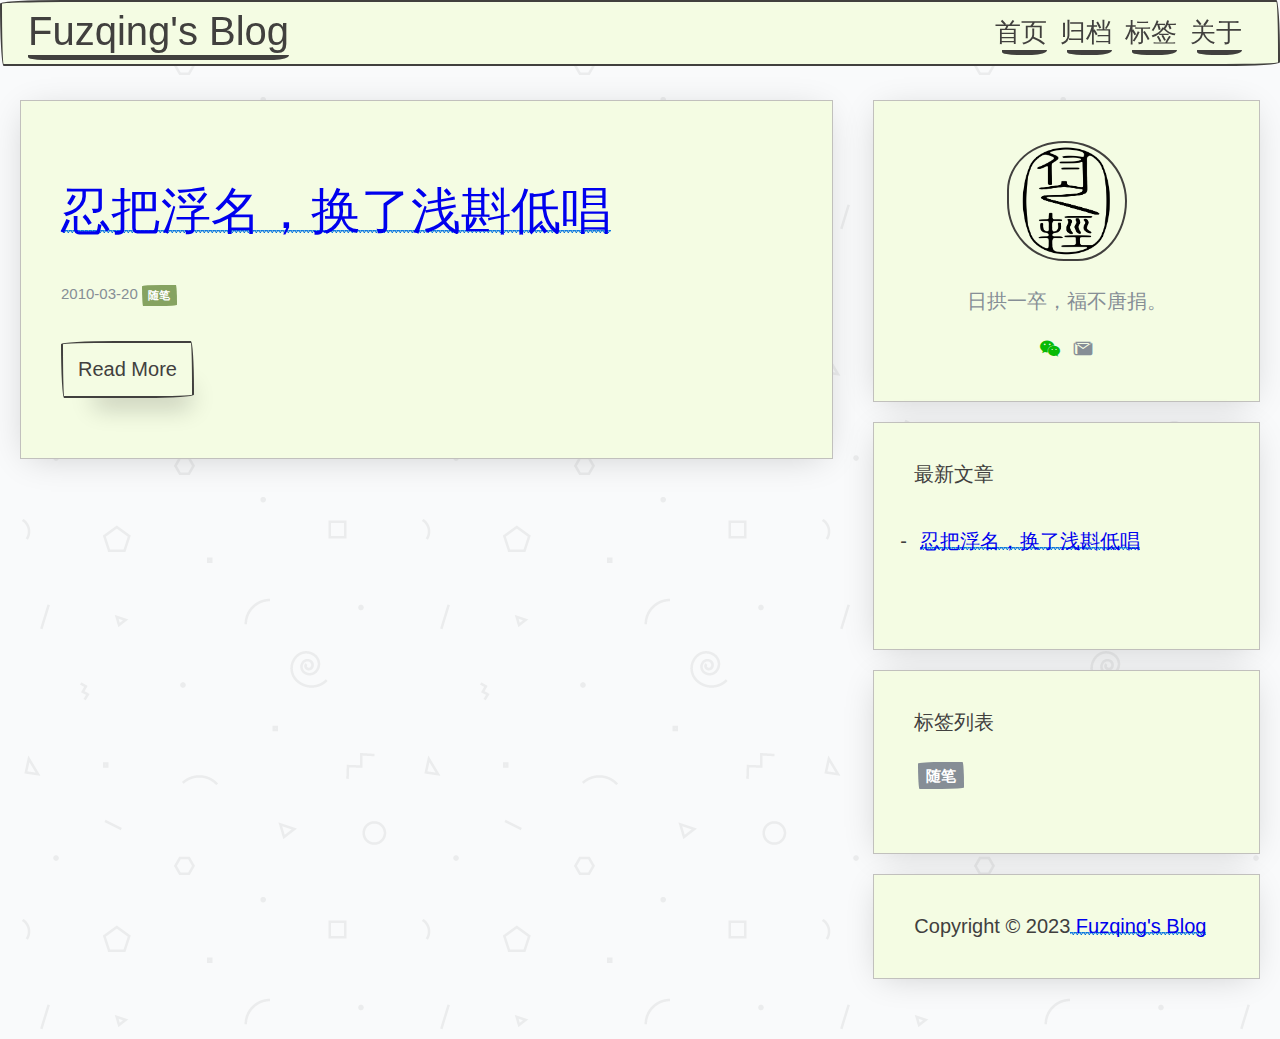
<file: index.html>
<!DOCTYPE html> <meta charset=utf-8  > <title>Fuzqing&#39;s Blog</title> <meta name=description  content="日拱一卒，福不唐捐。"> <meta name=viewport  content="width=device-width, initial-scale=1, maximum-scale=1, user-scalable=no"> <link rel="shortcut icon" href="/favicon.ico?v=1707234470629"> <link rel=stylesheet  href="/media/css/iconfont.css"> <link rel=stylesheet  href="/media/css/paper.min.css" /> <link rel=stylesheet  href="https://cdn.staticfile.net/KaTeX/0.16.9/katex.min.css"> <link rel=stylesheet  href="/styles/main.css"> <link rel=stylesheet  href="https://cdn.staticfile.net/highlight.js/11.9.0/styles/default.min.css" /> <script src="https://cdn.staticfile.net/highlight.js/11.9.0/highlight.min.js"></script> <link rel=stylesheet  href="https://cdn.staticfile.net/aos/2.3.4/aos.css" /> <nav class="navbar border fixed split-nav"> <div class=nav-brand > <h3><a href="https://fuzqing.github.io/">Fuzqing&#39;s Blog</a></h3> </div> <div class=collapsible > <input id=collapsible1  type=checkbox  name=collapsible1 > <button> <label for=collapsible1 > <div class=bar1 ></div> <div class=bar2 ></div> <div class=bar3 ></div> </label> </button> <div class=collapsible-body > <ul class=inline > <li> <a href="/" class=menu > 首页 </a> <li> <a href="/archives" class=menu > 归档 </a> <li> <a href="/tags" class=menu > 标签 </a> <li> <a href="/about" class=menu > 关于 </a> </ul> </div> </div> </nav> <div id=top  class="row site"> <div class="sm-12 md-8 col"> <div class=paper > <article class=article > <h2 class=article-title > <a href="https://fuzqing.github.io/post/VyHPWQret/">忍把浮名，换了浅斟低唱</a> </h2> <p class=article-meta > 2010-03-20 <a href="https://fuzqing.github.io/tag/essay/" class="badge success"> 随笔 </a> </p> <p class=text-lead > </p> <div class=row > <a href="https://fuzqing.github.io/post/VyHPWQret/" class=readmore-link > <button> Read More </button> </a> </div> </article> </div> <div class="row flex-edges"> </div> </div> <div class="sm-12 md-4 col sidebar"> <div class="paper info-container"> <img src="/images/avatar.png?v=1707234470629" class="no-responsive avatar"> <div class=text-muted >日拱一卒，福不唐捐。</div> <div class=social-container > <a class=weixin  href="javascript:"> <img class=qrcode  src="/media/images/custom-wechat.png?v=1707234470629"> <span class="icon iconfont icon-wechat"></span> </a> <a class=mail  href="mailto:fuzqing@aliyun.com" target=_blank  title="邮件联系我"> <span class="icon iconfont icon-mail"></span> </a> </div> </div> <div class=paper > <div class=sidebar-title > 最新文章 </div> <div class=row > <ul> <li> <a href="https://fuzqing.github.io/post/VyHPWQret/">忍把浮名，换了浅斟低唱</a> </ul> </div> </div> <div class=paper > <div class=sidebar-title > 标签列表 </div> <div class=row > <a href="https://fuzqing.github.io/tag/essay/" class="badge "> 随笔 </a> </div> </div> <div class=paper > Copyright © 2023<a href="https://fuzqing.github.io" rel=home >&nbsp;Fuzqing's Blog</a> </div> </div> </div> <script src="https://cdn.staticfile.net/aos/2.3.4/aos.js"></script> <script type="application/javascript"> AOS.init(); hljs.initHighlightingOnLoad(); </script>
</file>
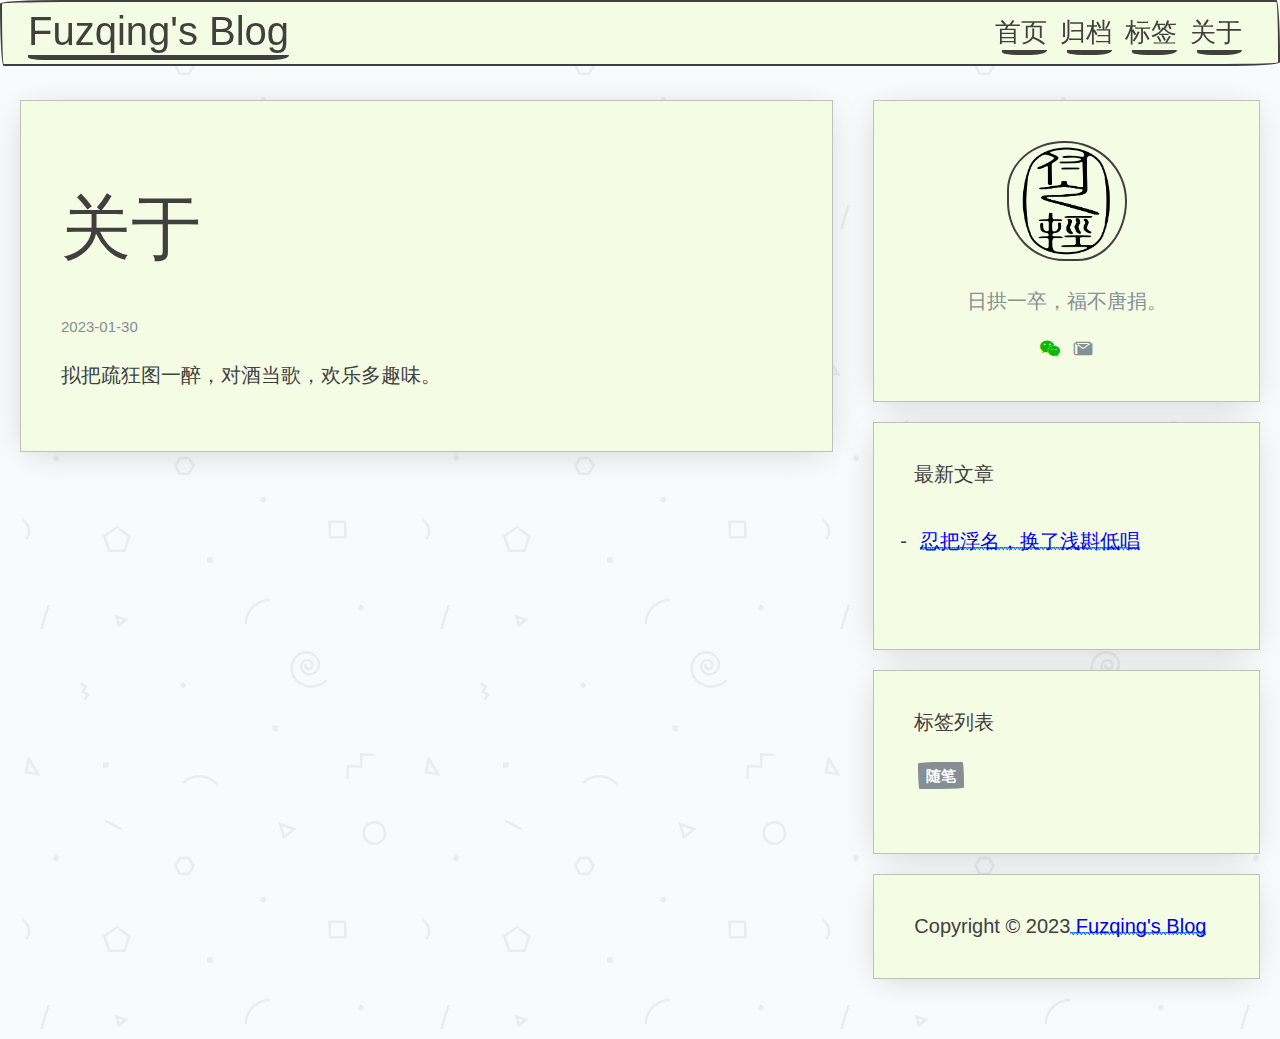
<file: about/index.html>
<!DOCTYPE html> <meta charset=utf-8  > <title>关于 | Fuzqing&#39;s Blog</title> <meta name=description  content="日拱一卒，福不唐捐。"> <meta name=viewport  content="width=device-width, initial-scale=1, maximum-scale=1, user-scalable=no"> <link rel="shortcut icon" href="/favicon.ico?v=1707234470629"> <link rel=stylesheet  href="/media/css/iconfont.css"> <link rel=stylesheet  href="/media/css/paper.min.css" /> <link rel=stylesheet  href="https://cdn.staticfile.net/KaTeX/0.16.9/katex.min.css"> <link rel=stylesheet  href="/styles/main.css"> <link rel=stylesheet  href="https://cdn.staticfile.net/gitalk/1.8.0/gitalk.min.css" /> <link rel=stylesheet  href="https://cdn.staticfile.net/highlight.js/11.9.0/styles/default.min.css" /> <script src="https://cdn.staticfile.net/highlight.js/11.9.0/highlight.min.js"></script> <link rel=stylesheet  href="https://cdn.staticfile.net/aos/2.3.4/aos.css" /> <nav class="navbar border fixed split-nav"> <div class=nav-brand > <h3><a href="https://fuzqing.github.io/">Fuzqing&#39;s Blog</a></h3> </div> <div class=collapsible > <input id=collapsible1  type=checkbox  name=collapsible1 > <button> <label for=collapsible1 > <div class=bar1 ></div> <div class=bar2 ></div> <div class=bar3 ></div> </label> </button> <div class=collapsible-body > <ul class=inline > <li> <a href="/" class=menu > 首页 </a> <li> <a href="/archives" class=menu > 归档 </a> <li> <a href="/tags" class=menu > 标签 </a> <li> <a href="/about" class=menu > 关于 </a> </ul> </div> </div> </nav> <div id=top  class="row site"> <div class="sm-12 md-8 col"> <div class=paper > <article class=article > <h1>关于</h1> <p class=article-meta > 2023-01-30 </p> <div class=post-content  v-pre> <p>拟把疏狂图一醉，对酒当歌，欢乐多趣味。</p> </div> </article> </div> </div> <div class="sm-12 md-4 col sidebar"> <div class="paper info-container"> <img src="/images/avatar.png?v=1707234470629" class="no-responsive avatar"> <div class=text-muted >日拱一卒，福不唐捐。</div> <div class=social-container > <a class=weixin  href="javascript:"> <img class=qrcode  src="/media/images/custom-wechat.png?v=1707234470629"> <span class="icon iconfont icon-wechat"></span> </a> <a class=mail  href="mailto:fuzqing@aliyun.com" target=_blank  title="邮件联系我"> <span class="icon iconfont icon-mail"></span> </a> </div> </div> <div class=paper > <div class=sidebar-title > 最新文章 </div> <div class=row > <ul> <li> <a href="https://fuzqing.github.io/post/VyHPWQret/">忍把浮名，换了浅斟低唱</a> </ul> </div> </div> <div class=paper > <div class=sidebar-title > 标签列表 </div> <div class=row > <a href="https://fuzqing.github.io/tag/essay/" class="badge "> 随笔 </a> </div> </div> <div class=paper > Copyright © 2023<a href="https://fuzqing.github.io" rel=home >&nbsp;Fuzqing's Blog</a> </div> </div> </div> <script src="https://cdn.staticfile.net/aos/2.3.4/aos.js"></script> <script type="application/javascript"> AOS.init(); hljs.initHighlightingOnLoad(); </script> <script src="https://cdn.staticfile.net/gitalk/1.8.0/gitalk.min.js"></script> <script> var gitalk = new Gitalk({ clientID: '5d79e5f1633e06f26bb6', clientSecret: '5543573734d30591a9dbba76b43d735810084803', repo: 'fuzqing.github.io', owner: 'fuzqing', admin: ['fuzqing'], id: (location.pathname).substring(0, 49), distractionFreeMode: false }); gitalk.render('gitalk-container'); </script>
</file>
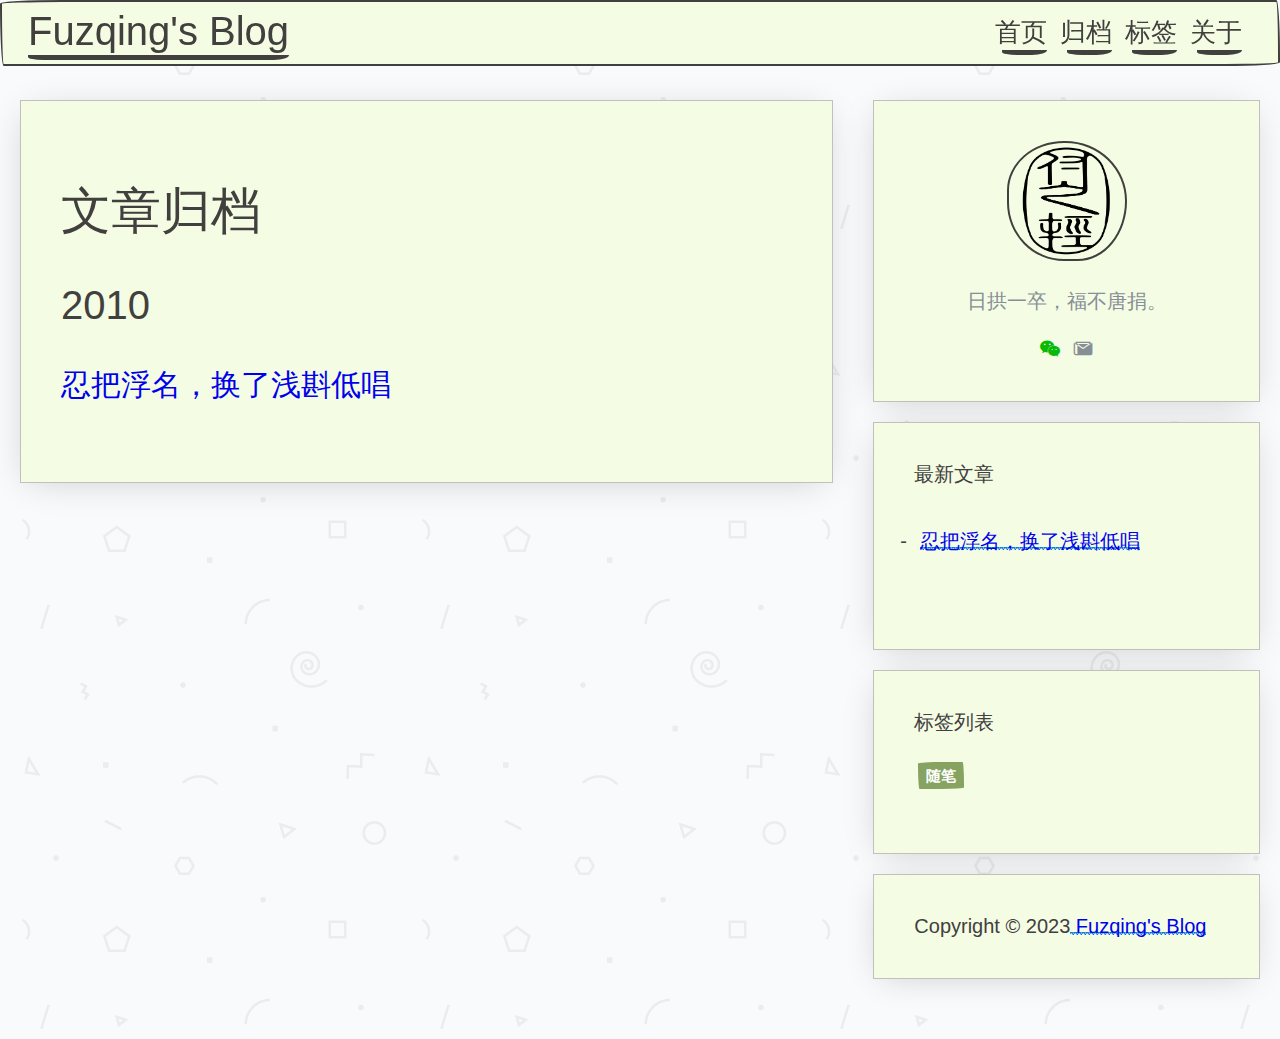
<file: archives/index.html>
<!DOCTYPE html> <meta charset=utf-8  > <title>文章归档 | Fuzqing&#39;s Blog</title> <meta name=description  content="日拱一卒，福不唐捐。"> <meta name=viewport  content="width=device-width, initial-scale=1, maximum-scale=1, user-scalable=no"> <link rel="shortcut icon" href="/favicon.ico?v=1707234470629"> <link rel=stylesheet  href="/media/css/iconfont.css"> <link rel=stylesheet  href="/media/css/paper.min.css" /> <link rel=stylesheet  href="https://cdn.staticfile.net/KaTeX/0.16.9/katex.min.css"> <link rel=stylesheet  href="/styles/main.css"> <link rel=stylesheet  href="https://cdn.staticfile.net/highlight.js/11.9.0/styles/default.min.css" /> <script src="https://cdn.staticfile.net/highlight.js/11.9.0/highlight.min.js"></script> <link rel=stylesheet  href="https://cdn.staticfile.net/aos/2.3.4/aos.css" /> <nav class="navbar border fixed split-nav"> <div class=nav-brand > <h3><a href="https://fuzqing.github.io/">Fuzqing&#39;s Blog</a></h3> </div> <div class=collapsible > <input id=collapsible1  type=checkbox  name=collapsible1 > <button> <label for=collapsible1 > <div class=bar1 ></div> <div class=bar2 ></div> <div class=bar3 ></div> </label> </button> <div class=collapsible-body > <ul class=inline > <li> <a href="/" class=menu > 首页 </a> <li> <a href="/archives" class=menu > 归档 </a> <li> <a href="/tags" class=menu > 标签 </a> <li> <a href="/about" class=menu > 关于 </a> </ul> </div> </div> </nav> <div id=top  class="row site"> <div class="sm-12 md-8 col"> <div class=paper > <h2 class=archives-title >文章归档</h2> <div class=archives-container > <h3 class=year  data-aos-delay=500 >2010</h3> <article class=post > <a href="https://fuzqing.github.io/post/VyHPWQret/"> <h4 class=post-title > 忍把浮名，换了浅斟低唱 </h4> </a> </article> </div> </div> <div class="row flex-edges"> </div> </div> <div class="sm-12 md-4 col sidebar"> <div class="paper info-container"> <img src="/images/avatar.png?v=1707234470629" class="no-responsive avatar"> <div class=text-muted >日拱一卒，福不唐捐。</div> <div class=social-container > <a class=weixin  href="javascript:"> <img class=qrcode  src="/media/images/custom-wechat.png?v=1707234470629"> <span class="icon iconfont icon-wechat"></span> </a> <a class=mail  href="mailto:fuzqing@aliyun.com" target=_blank  title="邮件联系我"> <span class="icon iconfont icon-mail"></span> </a> </div> </div> <div class=paper > <div class=sidebar-title > 最新文章 </div> <div class=row > <ul> <li> <a href="https://fuzqing.github.io/post/VyHPWQret/">忍把浮名，换了浅斟低唱</a> </ul> </div> </div> <div class=paper > <div class=sidebar-title > 标签列表 </div> <div class=row > <a href="https://fuzqing.github.io/tag/essay/" class="badge success"> 随笔 </a> </div> </div> <div class=paper > Copyright © 2023<a href="https://fuzqing.github.io" rel=home >&nbsp;Fuzqing's Blog</a> </div> </div> <script src="https://cdn.staticfile.net/aos/2.3.4/aos.js"></script> <script type="application/javascript"> AOS.init(); hljs.initHighlightingOnLoad(); </script>
</file>
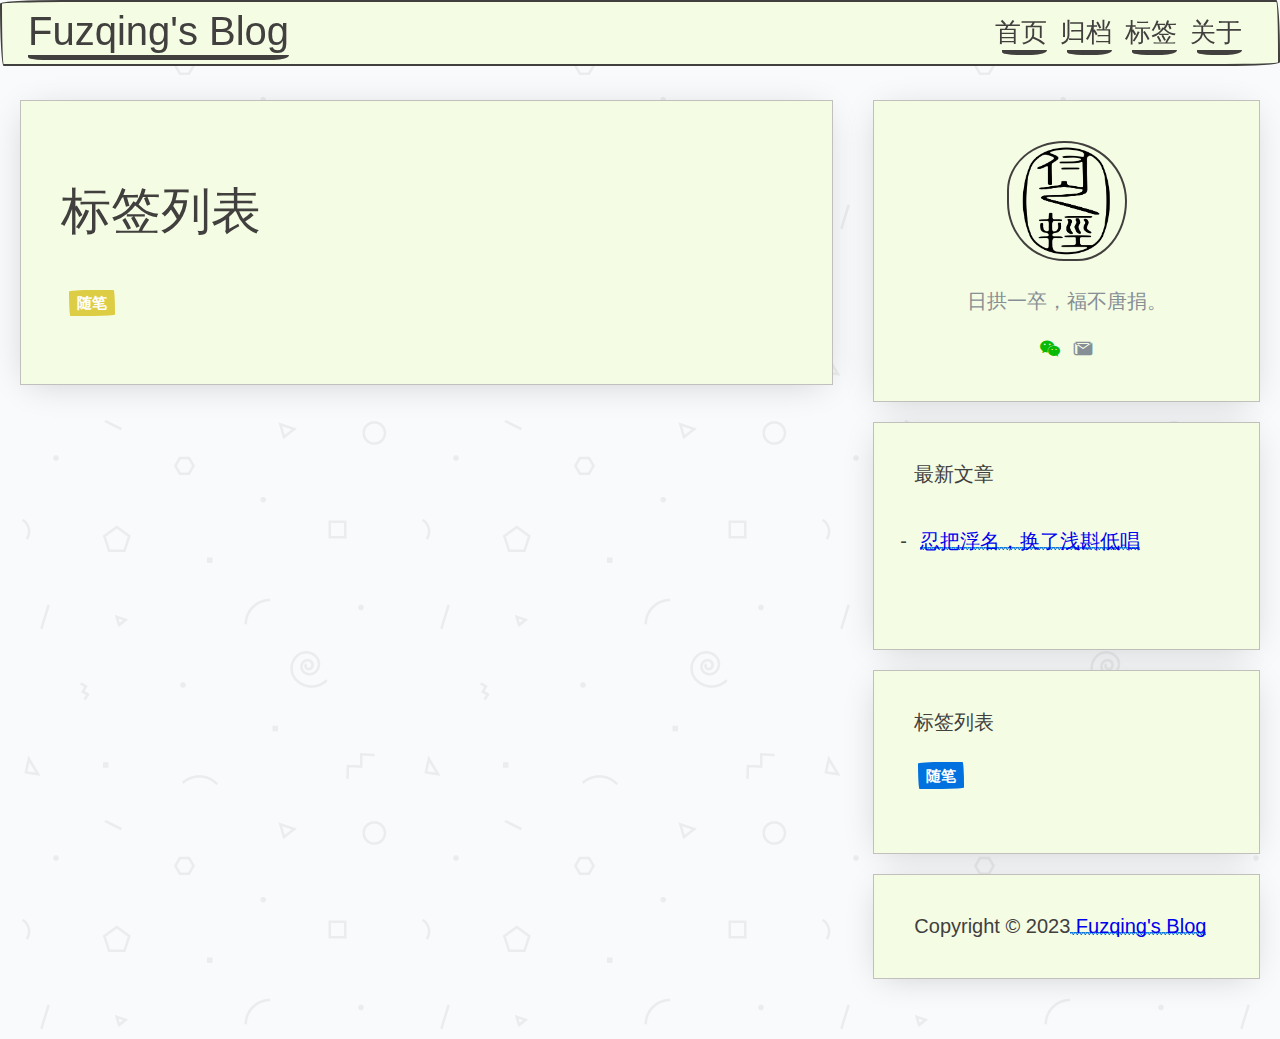
<file: tags/index.html>
<!DOCTYPE html> <meta charset=utf-8  > <title>标签列表 | Fuzqing&#39;s Blog</title> <meta name=description  content="日拱一卒，福不唐捐。"> <meta name=viewport  content="width=device-width, initial-scale=1, maximum-scale=1, user-scalable=no"> <link rel="shortcut icon" href="/favicon.ico?v=1707234470629"> <link rel=stylesheet  href="/media/css/iconfont.css"> <link rel=stylesheet  href="/media/css/paper.min.css" /> <link rel=stylesheet  href="https://cdn.staticfile.net/KaTeX/0.16.9/katex.min.css"> <link rel=stylesheet  href="/styles/main.css"> <link rel=stylesheet  href="https://cdn.staticfile.net/highlight.js/11.9.0/styles/default.min.css" /> <script src="https://cdn.staticfile.net/highlight.js/11.9.0/highlight.min.js"></script> <link rel=stylesheet  href="https://cdn.staticfile.net/aos/2.3.4/aos.css" /> <nav class="navbar border fixed split-nav"> <div class=nav-brand > <h3><a href="https://fuzqing.github.io/">Fuzqing&#39;s Blog</a></h3> </div> <div class=collapsible > <input id=collapsible1  type=checkbox  name=collapsible1 > <button> <label for=collapsible1 > <div class=bar1 ></div> <div class=bar2 ></div> <div class=bar3 ></div> </label> </button> <div class=collapsible-body > <ul class=inline > <li> <a href="/" class=menu > 首页 </a> <li> <a href="/archives" class=menu > 归档 </a> <li> <a href="/tags" class=menu > 标签 </a> <li> <a href="/about" class=menu > 关于 </a> </ul> </div> </div> </nav> <div id=top  class="row site"> <div class="sm-12 md-8 col"> <div class=paper > <h2 class=tag-list-title >标签列表</h2> <div class="row tags-container"> <a href="https://fuzqing.github.io/tag/essay/" class="badge warning"> 随笔 </a> </div> </div> </div> <div class="sm-12 md-4 col sidebar"> <div class="paper info-container"> <img src="/images/avatar.png?v=1707234470629" class="no-responsive avatar"> <div class=text-muted >日拱一卒，福不唐捐。</div> <div class=social-container > <a class=weixin  href="javascript:"> <img class=qrcode  src="/media/images/custom-wechat.png?v=1707234470629"> <span class="icon iconfont icon-wechat"></span> </a> <a class=mail  href="mailto:fuzqing@aliyun.com" target=_blank  title="邮件联系我"> <span class="icon iconfont icon-mail"></span> </a> </div> </div> <div class=paper > <div class=sidebar-title > 最新文章 </div> <div class=row > <ul> <li> <a href="https://fuzqing.github.io/post/VyHPWQret/">忍把浮名，换了浅斟低唱</a> </ul> </div> </div> <div class=paper > <div class=sidebar-title > 标签列表 </div> <div class=row > <a href="https://fuzqing.github.io/tag/essay/" class="badge secondary"> 随笔 </a> </div> </div> <div class=paper > Copyright © 2023<a href="https://fuzqing.github.io" rel=home >&nbsp;Fuzqing's Blog</a> </div> </div> </div> <script src="https://cdn.staticfile.net/aos/2.3.4/aos.js"></script> <script type="application/javascript"> AOS.init(); hljs.initHighlightingOnLoad(); </script>
</file>
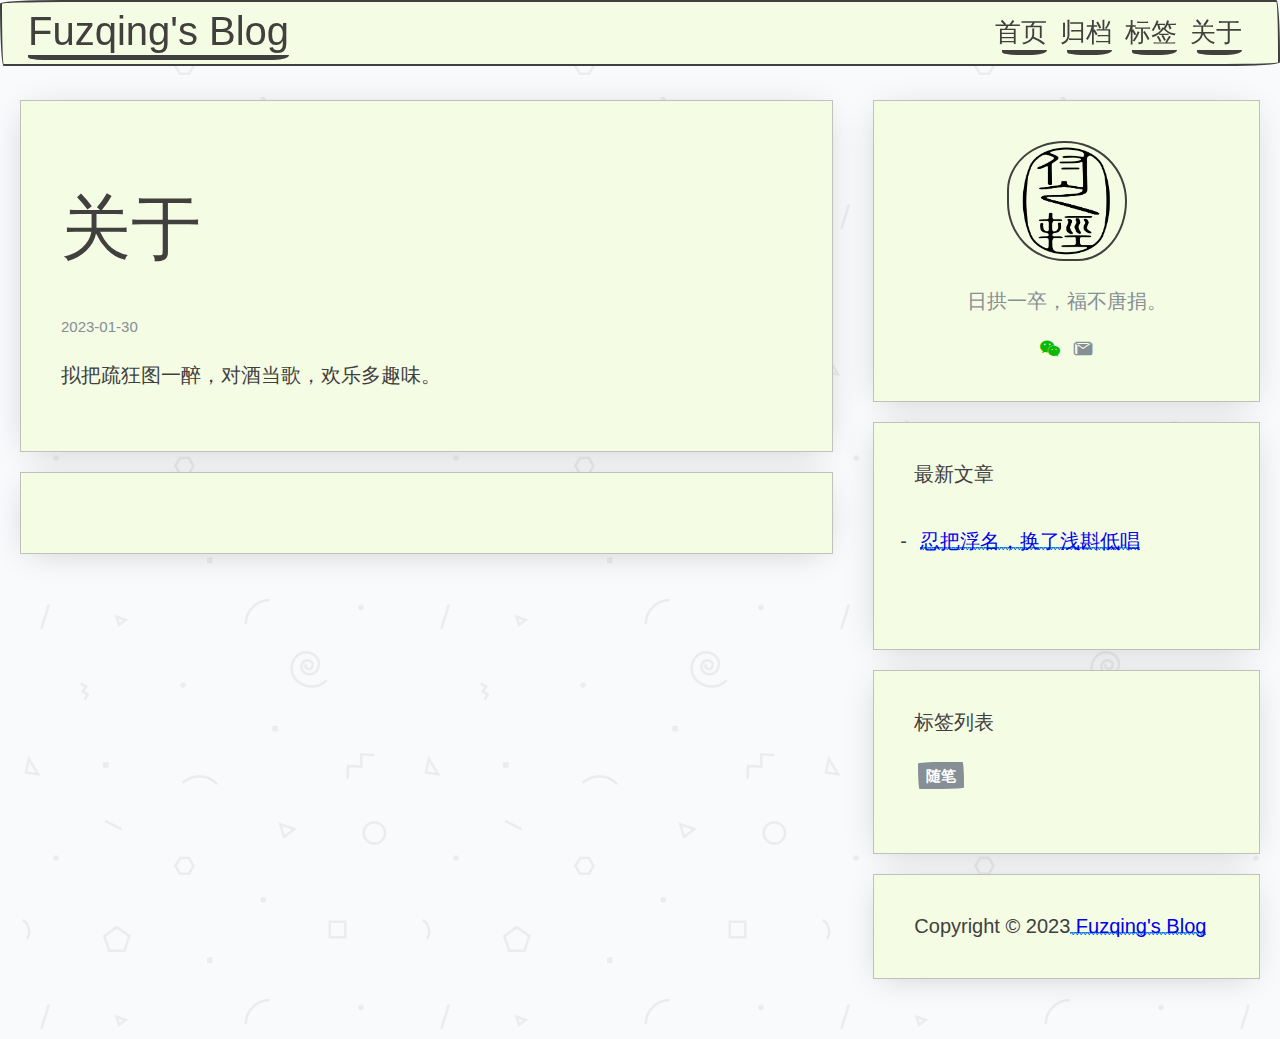
<file: post/about/index.html>
<!DOCTYPE html> <meta charset=utf-8  > <title>关于 | Fuzqing&#39;s Blog</title> <meta name=description  content="日拱一卒，福不唐捐。"> <meta name=viewport  content="width=device-width, initial-scale=1, maximum-scale=1, user-scalable=no"> <link rel="shortcut icon" href="/favicon.ico?v=1707234470629"> <link rel=stylesheet  href="/media/css/iconfont.css"> <link rel=stylesheet  href="/media/css/paper.min.css" /> <link rel=stylesheet  href="https://cdn.staticfile.net/KaTeX/0.16.9/katex.min.css"> <link rel=stylesheet  href="/styles/main.css"> <link rel=stylesheet  href="https://cdn.staticfile.net/gitalk/1.8.0/gitalk.min.css" /> <link rel=stylesheet  href="https://cdn.staticfile.net/highlight.js/11.9.0/styles/default.min.css" /> <script src="https://cdn.staticfile.net/highlight.js/11.9.0/highlight.min.js"></script> <link rel=stylesheet  href="https://cdn.staticfile.net/aos/2.3.4/aos.css" /> <nav class="navbar border fixed split-nav"> <div class=nav-brand > <h3><a href="https://fuzqing.github.io/">Fuzqing&#39;s Blog</a></h3> </div> <div class=collapsible > <input id=collapsible1  type=checkbox  name=collapsible1 > <button> <label for=collapsible1 > <div class=bar1 ></div> <div class=bar2 ></div> <div class=bar3 ></div> </label> </button> <div class=collapsible-body > <ul class=inline > <li> <a href="/" class=menu > 首页 </a> <li> <a href="/archives" class=menu > 归档 </a> <li> <a href="/tags" class=menu > 标签 </a> <li> <a href="/about" class=menu > 关于 </a> </ul> </div> </div> </nav> <div id=top  class="row site"> <div class="sm-12 md-8 col"> <div class=paper > <article class=article > <h1>关于</h1> <p class=article-meta > 2023-01-30 </p> <div class=post-content  v-pre> <p>拟把疏狂图一醉，对酒当歌，欢乐多趣味。</p> </div> </article> </div> <div class=paper  data-aos=fade-in > <div id=gitalk-container ></div> </div> </div> <div class="sm-12 md-4 col sidebar"> <div class="paper info-container"> <img src="/images/avatar.png?v=1707234470629" class="no-responsive avatar"> <div class=text-muted >日拱一卒，福不唐捐。</div> <div class=social-container > <a class=weixin  href="javascript:"> <img class=qrcode  src="/media/images/custom-wechat.png?v=1707234470629"> <span class="icon iconfont icon-wechat"></span> </a> <a class=mail  href="mailto:fuzqing@aliyun.com" target=_blank  title="邮件联系我"> <span class="icon iconfont icon-mail"></span> </a> </div> </div> <div class=paper > <div class=sidebar-title > 最新文章 </div> <div class=row > <ul> <li> <a href="https://fuzqing.github.io/post/VyHPWQret/">忍把浮名，换了浅斟低唱</a> </ul> </div> </div> <div class=paper > <div class=sidebar-title > 标签列表 </div> <div class=row > <a href="https://fuzqing.github.io/tag/essay/" class="badge "> 随笔 </a> </div> </div> <div class=paper > Copyright © 2023<a href="https://fuzqing.github.io" rel=home >&nbsp;Fuzqing's Blog</a> </div> </div> </div> <script src="https://cdn.staticfile.net/aos/2.3.4/aos.js"></script> <script type="application/javascript"> AOS.init(); hljs.initHighlightingOnLoad(); </script> <script src="https://cdn.staticfile.net/gitalk/1.8.0/gitalk.min.js"></script> <script> var gitalk = new Gitalk({ clientID: '5d79e5f1633e06f26bb6', clientSecret: '5543573734d30591a9dbba76b43d735810084803', repo: 'fuzqing.github.io', owner: 'fuzqing', admin: ['fuzqing'], id: (location.pathname).substring(0, 49), distractionFreeMode: false }); gitalk.render('gitalk-container'); </script>
</file>
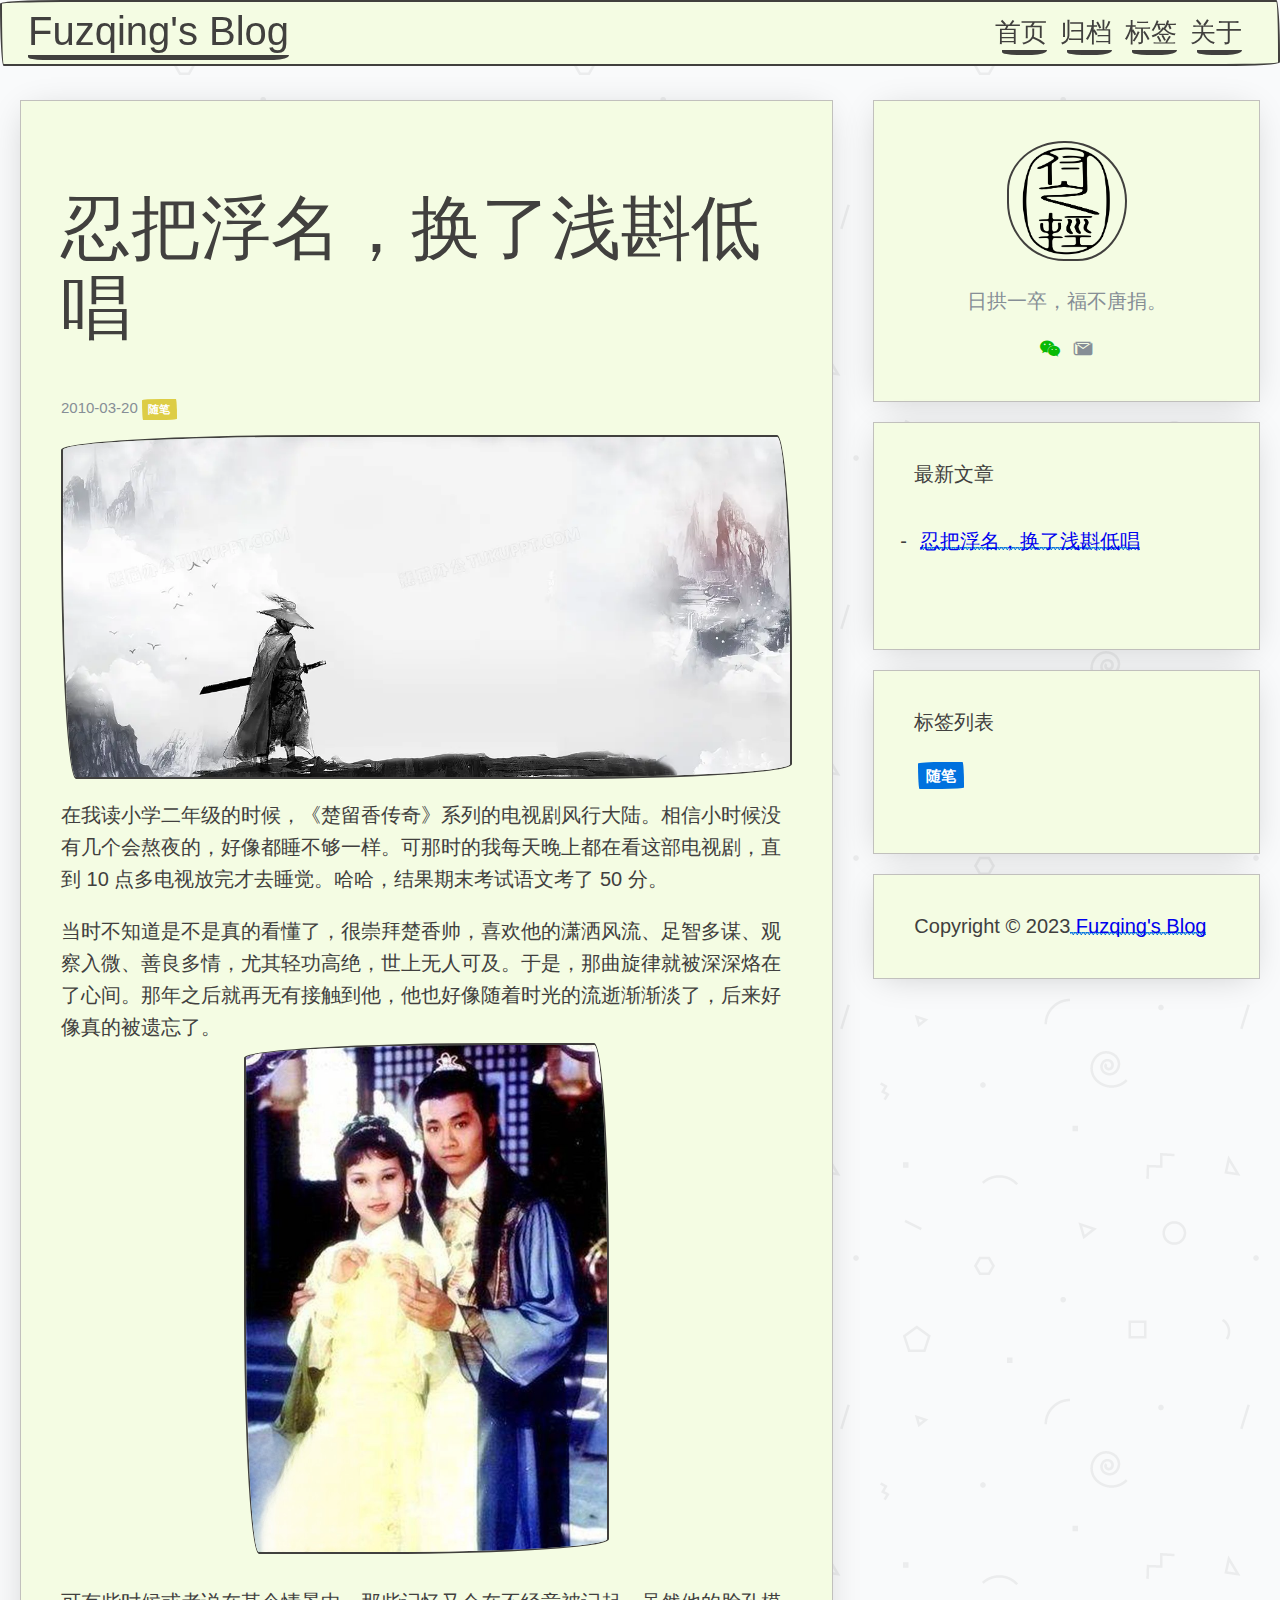
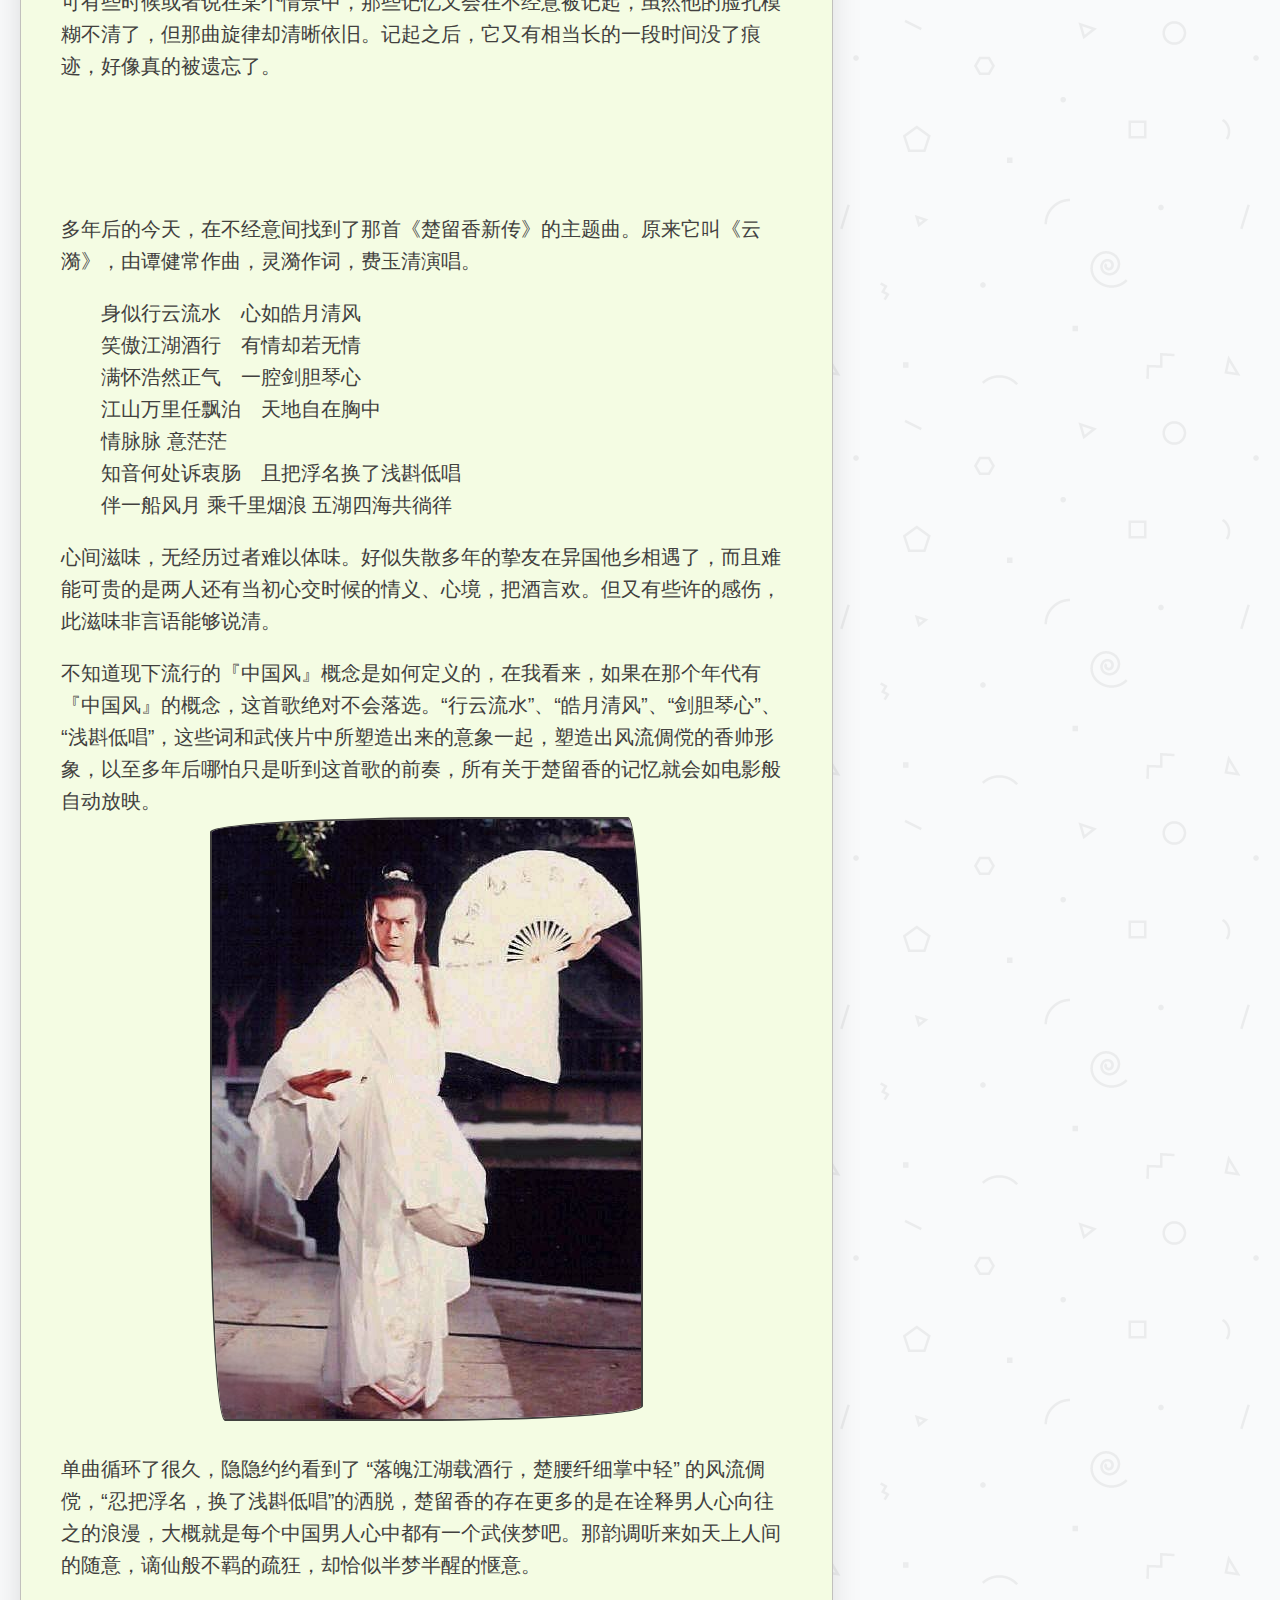
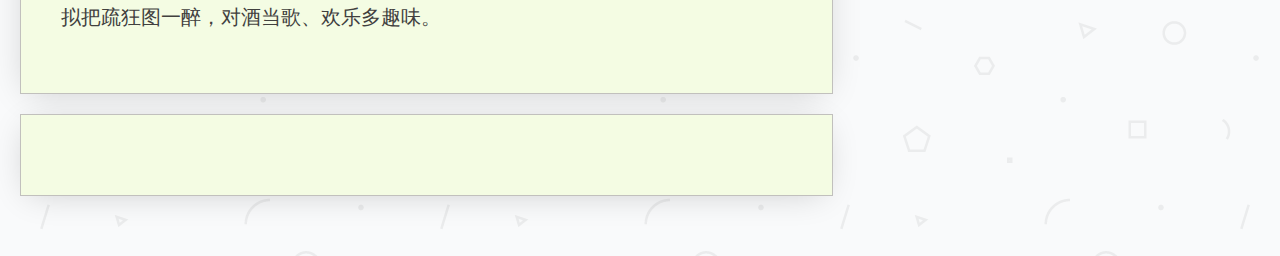
<file: post/VyHPWQret/index.html>
<!DOCTYPE html> <meta charset=utf-8  > <title>忍把浮名，换了浅斟低唱 | Fuzqing&#39;s Blog</title> <meta name=description  content="日拱一卒，福不唐捐。"> <meta name=viewport  content="width=device-width, initial-scale=1, maximum-scale=1, user-scalable=no"> <link rel="shortcut icon" href="/favicon.ico?v=1707234470629"> <link rel=stylesheet  href="/media/css/iconfont.css"> <link rel=stylesheet  href="/media/css/paper.min.css" /> <link rel=stylesheet  href="https://cdn.staticfile.net/KaTeX/0.16.9/katex.min.css"> <link rel=stylesheet  href="/styles/main.css"> <link rel=stylesheet  href="https://cdn.staticfile.net/gitalk/1.8.0/gitalk.min.css" /> <link rel=stylesheet  href="https://cdn.staticfile.net/highlight.js/11.9.0/styles/default.min.css" /> <script src="https://cdn.staticfile.net/highlight.js/11.9.0/highlight.min.js"></script> <link rel=stylesheet  href="https://cdn.staticfile.net/aos/2.3.4/aos.css" /> <nav class="navbar border fixed split-nav"> <div class=nav-brand > <h3><a href="https://fuzqing.github.io/">Fuzqing&#39;s Blog</a></h3> </div> <div class=collapsible > <input id=collapsible1  type=checkbox  name=collapsible1 > <button> <label for=collapsible1 > <div class=bar1 ></div> <div class=bar2 ></div> <div class=bar3 ></div> </label> </button> <div class=collapsible-body > <ul class=inline > <li> <a href="/" class=menu > 首页 </a> <li> <a href="/archives" class=menu > 归档 </a> <li> <a href="/tags" class=menu > 标签 </a> <li> <a href="/about" class=menu > 关于 </a> </ul> </div> </div> </nav> <div id=top  class="row site"> <div class="sm-12 md-8 col"> <div class=paper > <article class=article > <h1>忍把浮名，换了浅斟低唱</h1> <p class=article-meta > 2010-03-20 <a href="https://fuzqing.github.io/tag/essay/" class="badge warning"> 随笔 </a> </p> <img src="https://fuzqing.github.io/post-images/VyHPWQret.webp" alt="忍把浮名，换了浅斟低唱"> <div class=post-content  v-pre> <p>在我读小学二年级的时候，《楚留香传奇》系列的电视剧风行大陆。相信小时候没有几个会熬夜的，好像都睡不够一样。可那时的我每天晚上都在看这部电视剧，直到 10 点多电视放完才去睡觉。哈哈，结果期末考试语文考了 50 分。</p> <p>当时不知道是不是真的看懂了，很崇拜楚香帅，喜欢他的潇洒风流、足智多谋、观察入微、善良多情，尤其轻功高绝，世上无人可及。于是，那曲旋律就被深深烙在了心间。那年之后就再无有接触到他，他也好像随着时光的流逝渐渐淡了，后来好像真的被遗忘了。<br> <img src="https://fuzqing.github.io/post-images/1675078221092.jpg#w50" alt="楚留香&amp;苏蓉蓉" loading=lazy ><br> 可有些时候或者说在某个情景中，那些记忆又会在不经意被记起，虽然他的脸孔模糊不清了，但那曲旋律却清晰依旧。记起之后，它又有相当长的一段时间没了痕迹，好像真的被遗忘了。</p> <iframe frameborder=no  border=0  marginwidth=0  marginheight=0  width=330 height=86 src="//music.163.com/outchain/player?type=2&id=84453&auto=0&height=66"></iframe> <p>多年后的今天，在不经意间找到了那首《楚留香新传》的主题曲。原来它叫《云漪》，由谭健常作曲，灵漪作词，费玉清演唱。</p> <blockquote> <p>身似行云流水　心如皓月清风<br> 笑傲江湖酒行　有情却若无情<br> 满怀浩然正气　一腔剑胆琴心<br> 江山万里任飘泊　天地自在胸中<br> 情脉脉 意茫茫<br> 知音何处诉衷肠　且把浮名换了浅斟低唱　<br> 伴一船风月 乘千里烟浪 五湖四海共徜徉</p> </blockquote> <p>心间滋味，无经历过者难以体味。好似失散多年的挚友在异国他乡相遇了，而且难能可贵的是两人还有当初心交时候的情义、心境，把酒言欢。但又有些许的感伤，此滋味非言语能够说清。</p> <p>不知道现下流行的『中国风』概念是如何定义的，在我看来，如果在那个年代有『中国风』的概念，这首歌绝对不会落选。“行云流水”、“皓月清风”、“剑胆琴心”、“浅斟低唱”，这些词和武侠片中所塑造出来的意象一起，塑造出风流倜傥的香帅形象，以至多年后哪怕只是听到这首歌的前奏，所有关于楚留香的记忆就会如电影般自动放映。<br> <img src="https://fuzqing.github.io/post-images/1675078303786.jpg" alt="楚留香" loading=lazy ><br> 单曲循环了很久，隐隐约约看到了 “落魄江湖载酒行，楚腰纤细掌中轻” 的风流倜傥，“忍把浮名，换了浅斟低唱”的洒脱，楚留香的存在更多的是在诠释男人心向往之的浪漫，大概就是每个中国男人心中都有一个武侠梦吧。那韵调听来如天上人间的随意，谪仙般不羁的疏狂，却恰似半梦半醒的惬意。</p> <p>拟把疏狂图一醉，对酒当歌、欢乐多趣味。</p> </div> </article> </div> <div class=paper  data-aos=fade-in > <div id=gitalk-container ></div> </div> </div> <div class="sm-12 md-4 col sidebar"> <div class="paper info-container"> <img src="/images/avatar.png?v=1707234470629" class="no-responsive avatar"> <div class=text-muted >日拱一卒，福不唐捐。</div> <div class=social-container > <a class=weixin  href="javascript:"> <img class=qrcode  src="/media/images/custom-wechat.png?v=1707234470629"> <span class="icon iconfont icon-wechat"></span> </a> <a class=mail  href="mailto:fuzqing@aliyun.com" target=_blank  title="邮件联系我"> <span class="icon iconfont icon-mail"></span> </a> </div> </div> <div class=paper > <div class=sidebar-title > 最新文章 </div> <div class=row > <ul> <li> <a href="https://fuzqing.github.io/post/VyHPWQret/">忍把浮名，换了浅斟低唱</a> </ul> </div> </div> <div class=paper > <div class=sidebar-title > 标签列表 </div> <div class=row > <a href="https://fuzqing.github.io/tag/essay/" class="badge secondary"> 随笔 </a> </div> </div> <div class=paper > Copyright © 2023<a href="https://fuzqing.github.io" rel=home >&nbsp;Fuzqing's Blog</a> </div> </div> </div> <script src="https://cdn.staticfile.net/aos/2.3.4/aos.js"></script> <script type="application/javascript"> AOS.init(); hljs.initHighlightingOnLoad(); </script> <script src="https://cdn.staticfile.net/gitalk/1.8.0/gitalk.min.js"></script> <script> var gitalk = new Gitalk({ clientID: '5d79e5f1633e06f26bb6', clientSecret: '5543573734d30591a9dbba76b43d735810084803', repo: 'fuzqing.github.io', owner: 'fuzqing', admin: ['fuzqing'], id: (location.pathname).substring(0, 49), distractionFreeMode: false }); gitalk.render('gitalk-container'); </script>
</file>
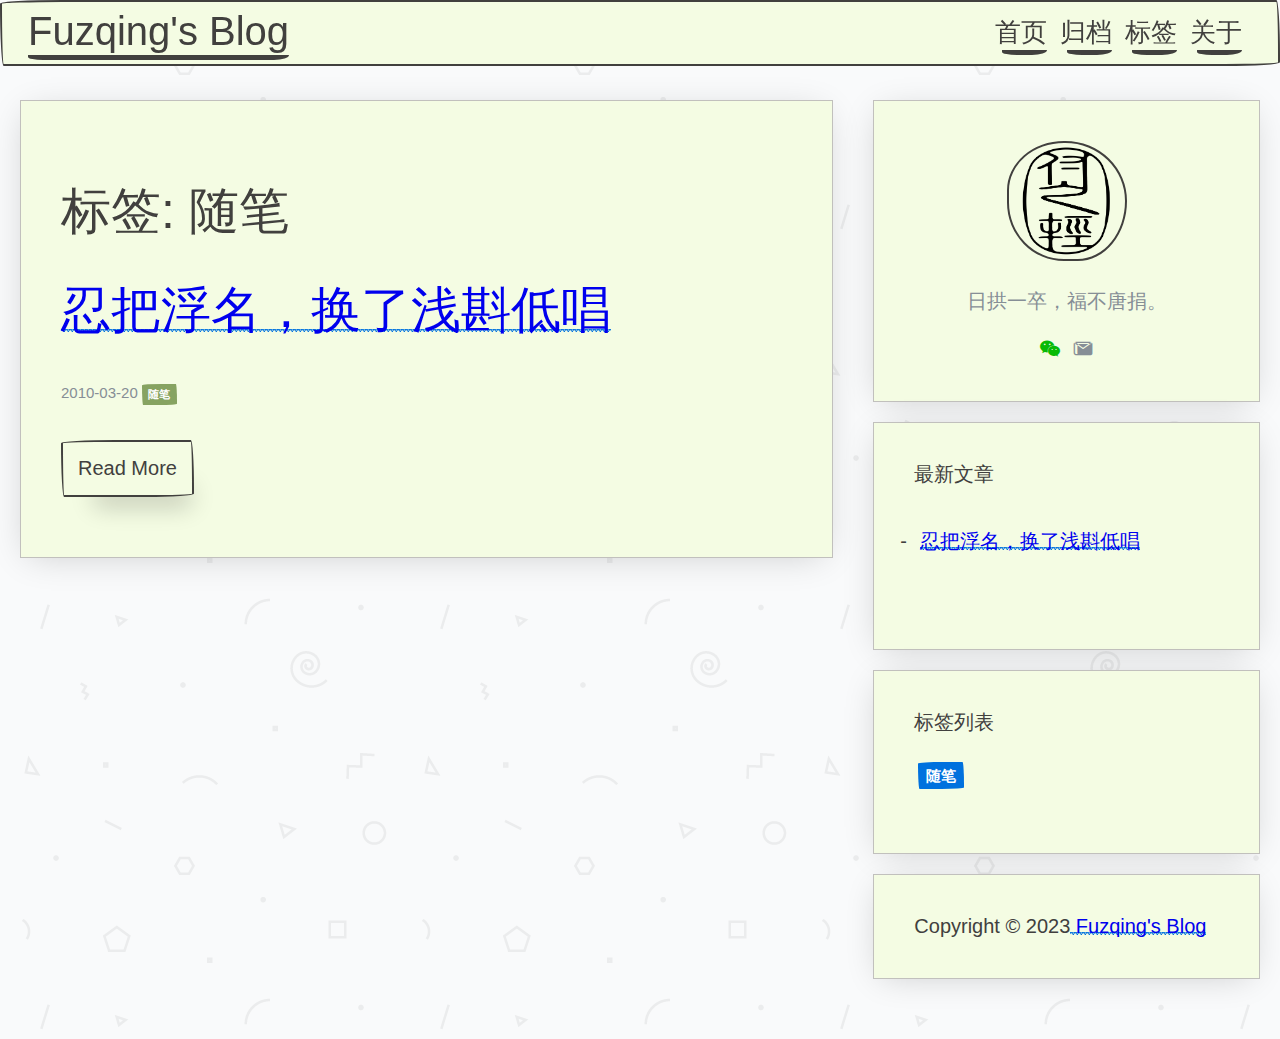
<file: tag/essay/index.html>
<!DOCTYPE html> <meta charset=utf-8  > <title>随笔 | Fuzqing&#39;s Blog</title> <meta name=description  content="日拱一卒，福不唐捐。"> <meta name=viewport  content="width=device-width, initial-scale=1, maximum-scale=1, user-scalable=no"> <link rel="shortcut icon" href="/favicon.ico?v=1707234470629"> <link rel=stylesheet  href="/media/css/iconfont.css"> <link rel=stylesheet  href="/media/css/paper.min.css" /> <link rel=stylesheet  href="https://cdn.staticfile.net/KaTeX/0.16.9/katex.min.css"> <link rel=stylesheet  href="/styles/main.css"> <link rel=stylesheet  href="https://cdn.staticfile.net/highlight.js/11.9.0/styles/default.min.css" /> <script src="https://cdn.staticfile.net/highlight.js/11.9.0/highlight.min.js"></script> <link rel=stylesheet  href="https://cdn.staticfile.net/aos/2.3.4/aos.css" /> <nav class="navbar border fixed split-nav"> <div class=nav-brand > <h3><a href="https://fuzqing.github.io/">Fuzqing&#39;s Blog</a></h3> </div> <div class=collapsible > <input id=collapsible1  type=checkbox  name=collapsible1 > <button> <label for=collapsible1 > <div class=bar1 ></div> <div class=bar2 ></div> <div class=bar3 ></div> </label> </button> <div class=collapsible-body > <ul class=inline > <li> <a href="/" class=menu > 首页 </a> <li> <a href="/archives" class=menu > 归档 </a> <li> <a href="/tags" class=menu > 标签 </a> <li> <a href="/about" class=menu > 关于 </a> </ul> </div> </div> </nav> <div id=top  class="row site"> <div class="sm-12 md-8 col"> <div class=paper > <h2 class=current-tag >标签: 随笔</h2> <article class=article > <h2 class=article-title > <a href="https://fuzqing.github.io/post/VyHPWQret/">忍把浮名，换了浅斟低唱</a> </h2> <p class=article-meta > 2010-03-20 <a href="https://fuzqing.github.io/tag/essay/" class="badge success"> 随笔 </a> </p> <p class=text-lead > </p> <div class=row > <a href="https://fuzqing.github.io/post/VyHPWQret/" class=readmore-link > <button> Read More </button> </a> </div> </article> </div> <div class="row flex-edges"> </div> </div> <div class="sm-12 md-4 col sidebar"> <div class="paper info-container"> <img src="/images/avatar.png?v=1707234470629" class="no-responsive avatar"> <div class=text-muted >日拱一卒，福不唐捐。</div> <div class=social-container > <a class=weixin  href="javascript:"> <img class=qrcode  src="/media/images/custom-wechat.png?v=1707234470629"> <span class="icon iconfont icon-wechat"></span> </a> <a class=mail  href="mailto:fuzqing@aliyun.com" target=_blank  title="邮件联系我"> <span class="icon iconfont icon-mail"></span> </a> </div> </div> <div class=paper > <div class=sidebar-title > 最新文章 </div> <div class=row > <ul> <li> <a href="https://fuzqing.github.io/post/VyHPWQret/">忍把浮名，换了浅斟低唱</a> </ul> </div> </div> <div class=paper > <div class=sidebar-title > 标签列表 </div> <div class=row > <a href="https://fuzqing.github.io/tag/essay/" class="badge secondary"> 随笔 </a> </div> </div> <div class=paper > Copyright © 2023<a href="https://fuzqing.github.io" rel=home >&nbsp;Fuzqing's Blog</a> </div> </div> </div> <script src="https://cdn.staticfile.net/aos/2.3.4/aos.js"></script> <script type="application/javascript"> AOS.init(); hljs.initHighlightingOnLoad(); </script>
</file>
<file: media/css/iconfont.css>
@charset "utf-8";@font-face{font-family:"iconfont";src:url(/media/fonts/iconfont.woff2?t=1675421279653) format('woff2'),url(/media/fonts/iconfont.woff?t=1675421279653) format('woff'),url(/media/fonts/iconfont.ttf?t=1675421279653) format('truetype')}.iconfont{font-family:"iconfont" !important;font-weight:400;font-style:normal;-webkit-font-smoothing:antialiased;-moz-osx-font-smoothing:grayscale}.icon-weibo:before{content:"\e66b"}.icon-facebook:before{content:"\e603"}.icon-github:before{content:"\e600"}.icon-zhihu-circle-fill:before{content:"\ea8b"}.icon-twitter-circle-fill:before{content:"\ea90"}.icon-mail:before{content:"\e67f"}.icon-wechat:before{content:"\e629"}
</file>
<file: styles/main.css>
@charset "utf-8";.hljs{display:block;overflow-x:auto;padding:.5em;color:#333;background:#f8f8f8}.hljs-comment,.hljs-quote{color:#998;font-style:italic}.hljs-keyword,.hljs-selector-tag,.hljs-subst{color:#333;font-weight:bold}.hljs-number,.hljs-literal,.hljs-variable,.hljs-template-variable,.hljs-tag .hljs-attr{color:#008080}.hljs-string,.hljs-doctag{color:#d14}.hljs-title,.hljs-section,.hljs-selector-id{color:#900;font-weight:bold}.hljs-subst{font-weight:normal}.hljs-type,.hljs-class .hljs-title{color:#458;font-weight:bold}.hljs-tag,.hljs-name,.hljs-attribute{color:#000080;font-weight:normal}.hljs-regexp,.hljs-link{color:#009926}.hljs-symbol,.hljs-bullet{color:#990073}.hljs-built_in,.hljs-builtin-name{color:#0086b3}.hljs-meta{color:#999;font-weight:bold}.hljs-deletion{background:#fdd}.hljs-addition{background:#dfd}.hljs-emphasis{font-style:italic}.hljs-strong{font-weight:bold}body{background-image:url(../media/images/geometry2.png)}#top{max-width:1440px;margin-top:3rem}.post-content img{margin:0 auto}.post-content img[src*="#w10"]{display:block;width:10%;height:auto;margin:auto}.post-content img[src*="#w15"]{display:block;width:15%;height:auto;margin:auto}.post-content img[src*="#w20"]{display:block;width:20%;height:auto;margin:auto}.post-content img[src*="#w25"]{display:block;width:25%;height:auto;margin:auto}.post-content img[src*="#w30"]{display:block;width:30%;height:auto;margin:auto}.post-content img[src*="#w35"]{display:block;width:35%;height:auto;margin:auto}.post-content img[src*="#w40"]{display:block;width:40%;height:auto;margin:auto}.post-content img[src*="#w45"]{display:block;width:45%;height:auto;margin:auto}.post-content img[src*="#w50"]{display:block;width:50%;height:auto;margin:auto}.post-content img[src*="#w55"]{display:block;width:55%;height:auto;margin:auto}.post-content img[src*="#w60"]{display:block;width:60%;height:auto;margin:auto}.post-content img[src*="#w65"]{display:block;width:65%;height:auto;margin:auto}.post-content img[src*="#w70"]{display:block;width:70%;height:auto;margin:auto}.post-content img[src*="#w75"]{display:block;width:75%;height:auto;margin:auto}.post-content img[src*="#w80"]{display:block;width:80%;height:auto;margin:auto}.post-content img[src*="#w85"]{display:block;width:85%;height:auto;margin:auto}.post-content img[src*="#w90"]{display:block;width:90%;height:auto;margin:auto}.post-content img[src*="#w95"]{display:block;width:95%;height:auto;margin:auto}article .article-meta a{color:#fff}.sidebar .sidebar-title{margin-bottom:24px}.sidebar ul{padding-left:0}.sidebar li{margin-bottom:16px}.sidebar a.badge{background-image:none;margin:4px;color:#fff}.sidebar a.weixin{position:relative;color:#08BA06}.sidebar a.mail{color:#868e96}.sidebar a.weixin img.qrcode{position:absolute;z-index:99;top:-152px;right:-55px;width:7.5rem;max-width:none;height:7.5rem;transform:scale(0);transform-origin:top right;opacity:0;border:.125rem solid #e7f5ff;border-radius:.1rem;-webkit-transition:all .4s ease-in-out;-o-transition:all .4s ease-in-out;transition:all .4s ease-in-out}.sidebar a.weixin:hover img.qrcode{transform:scale(1);opacity:1}.info-container{text-align:center}.info-container .avatar{width:120px;height:120px;border-top-left-radius:185px 160px;border-top-right-radius:200px 195px;border-bottom-right-radius:160px 195px;border-bottom-left-radius:185px 190px;margin-bottom:24px}.social-container{margin-top:24px}.social-container a{background-image:none;margin:4px}.tags-container a{margin:8px;background-image:none;color:#fff}.readmore-link{background-image:none}h1{font-size:3.5rem}article .article-title,h2{font-size:2.5rem}nav ul.inline li a{display:block}.paper{background:#f4fce3}.navbar{background:#f4fce3}
</file>
<file: media/css/paper.min.css>
@charset "utf-8";@import url(https://fonts.xyxrtd.com/css?family=Neucha|Patrick+Hand+SC);.text-primary{color:#41403e}.background-primary{background-color:#c1c0bd}.text-secondary{color:#0071de}.background-secondary{background-color:#deefff}.text-success{color:#86a361}.background-success{background-color:#d0dbc2}.text-warning{color:#ddcd45}.background-warning{background-color:#f5f0c6}.text-danger{color:#a7342d}.background-danger{background-color:#f0cbc9}.text-muted{color:#868e96}.background-muted{background-color:#e6e7e9}/*!normalize.css v7.0.0 | MIT License | github.com/necolas/normalize.css */html{line-height:1.15;-ms-text-size-adjust:100%;-webkit-text-size-adjust:100%}body{margin:0}article,aside,footer,header,nav,section{display:block}h1{font-size:2em;margin:.67em 0}figcaption,figure,main{display:block}figure{margin:1em 40px}hr{box-sizing:content-box;height:0;overflow:visible}pre{font-family:monospace,monospace;font-size:1em}a{background-color:transparent;-webkit-text-decoration-skip:objects}abbr[title]{border-bottom:none;text-decoration:underline;-webkit-text-decoration:underline dotted;text-decoration:underline dotted}b,strong{font-weight:inherit}b,strong{font-weight:bolder}code,kbd,samp{font-family:monospace,monospace;font-size:1em}dfn{font-style:italic}mark{background-color:#ff0;color:#000}small{font-size:80%}sub,sup{font-size:75%;line-height:0;position:relative;vertical-align:baseline}sub{bottom:-.25em}sup{top:-.5em}audio,video{display:inline-block}audio:not([controls]){display:none;height:0}img{border-style:none}svg:not(:root){overflow:hidden}button,input,optgroup,select,textarea{font-family:sans-serif;font-size:100%;line-height:1.15;margin:0}button,input{overflow:visible}button,select{text-transform:none}[type=reset],[type=submit],button,html [type=button]{-webkit-appearance:button}[type=button]::-moz-focus-inner,[type=reset]::-moz-focus-inner,[type=submit]::-moz-focus-inner,button::-moz-focus-inner{border-style:none;padding:0}[type=button]:-moz-focusring,[type=reset]:-moz-focusring,[type=submit]:-moz-focusring,button:-moz-focusring{outline:1px dotted ButtonText}fieldset{padding:.35em .75em .625em}legend{box-sizing:border-box;color:inherit;display:table;max-width:100%;padding:0;white-space:normal}progress{display:inline-block;vertical-align:baseline}textarea{overflow:auto}[type=checkbox],[type=radio]{box-sizing:border-box;padding:0}[type=number]::-webkit-inner-spin-button,[type=number]::-webkit-outer-spin-button{height:auto}[type=search]{-webkit-appearance:textfield;outline-offset:-2px}[type=search]::-webkit-search-cancel-button,[type=search]::-webkit-search-decoration{-webkit-appearance:none}::-webkit-file-upload-button{-webkit-appearance:button;font:inherit}details,menu{display:block}summary{display:list-item}canvas{display:inline-block}template{display:none}[hidden]{display:none}html{box-sizing:border-box}*,*:before,*:after{box-sizing:inherit}.container{margin:0 auto;max-width:960px;position:relative;width:100%}@media only screen and (max-width:992px){.container{width:85%}}@media only screen and (max-width:480px){.container{width:90%}}.section{margin-bottom:2rem;margin-top:1rem;word-wrap:break-word}.section::after{color:#8f8d89;content:'~~~';display:block;font-size:1.5rem;position:relative;text-align:center}hr{border:0}hr::after{color:#8f8d89;content:'~~~';display:block;font-size:1.5rem;position:relative;text-align:center;top:-0.75rem}.paper{background-color:#fff;border:1px solid #c1c0bd;box-shadow:-1px 5px 35px -9px rgba(0,0,0,0.2);margin-bottom:1rem;margin-top:1rem;padding:2rem}@media only screen and (max-width:480px){.paper{margin-bottom:0;margin-top:0;padding:1rem;width:100%}}.row{display:flex;flex-flow:row wrap;margin-bottom:1rem;margin-left:auto;margin-right:auto}.row.flex-right{justify-content:flex-end}.row.flex-center{justify-content:center}.row.flex-edges{justify-content:space-between}.row.flex-spaces{justify-content:space-around}.row.flex-top{align-items:flex-start}.row.flex-middle{align-items:center}.row.flex-bottom{align-items:flex-end}.col{padding:1rem}@media only screen and (max-width:768px){.col{flex:0 0 100%;max-width:100%}}.col-fill{flex:1 1 0;width:auto}@media only screen and (min-width:0){.col-1{flex:0 0 8.33333%;max-width:8.33333%}.col-2{flex:0 0 16.66667%;max-width:16.66667%}.col-3{flex:0 0 25%;max-width:25%}.col-4{flex:0 0 33.33333%;max-width:33.33333%}.col-5{flex:0 0 41.66667%;max-width:41.66667%}.col-6{flex:0 0 50%;max-width:50%}.col-7{flex:0 0 58.33333%;max-width:58.33333%}.col-8{flex:0 0 66.66667%;max-width:66.66667%}.col-9{flex:0 0 75%;max-width:75%}.col-10{flex:0 0 83.33333%;max-width:83.33333%}.col-11{flex:0 0 91.66667%;max-width:91.66667%}.col-12{flex:0 0 100%;max-width:100%}}@media only screen and (min-width:480px){.xs-1{flex:0 0 8.33333%;max-width:8.33333%}.xs-2{flex:0 0 16.66667%;max-width:16.66667%}.xs-3{flex:0 0 25%;max-width:25%}.xs-4{flex:0 0 33.33333%;max-width:33.33333%}.xs-5{flex:0 0 41.66667%;max-width:41.66667%}.xs-6{flex:0 0 50%;max-width:50%}.xs-7{flex:0 0 58.33333%;max-width:58.33333%}.xs-8{flex:0 0 66.66667%;max-width:66.66667%}.xs-9{flex:0 0 75%;max-width:75%}.xs-10{flex:0 0 83.33333%;max-width:83.33333%}.xs-11{flex:0 0 91.66667%;max-width:91.66667%}.xs-12{flex:0 0 100%;max-width:100%}}@media only screen and (min-width:768px){.sm-1{flex:0 0 8.33333%;max-width:8.33333%}.sm-2{flex:0 0 16.66667%;max-width:16.66667%}.sm-3{flex:0 0 25%;max-width:25%}.sm-4{flex:0 0 33.33333%;max-width:33.33333%}.sm-5{flex:0 0 41.66667%;max-width:41.66667%}.sm-6{flex:0 0 50%;max-width:50%}.sm-7{flex:0 0 58.33333%;max-width:58.33333%}.sm-8{flex:0 0 66.66667%;max-width:66.66667%}.sm-9{flex:0 0 75%;max-width:75%}.sm-10{flex:0 0 83.33333%;max-width:83.33333%}.sm-11{flex:0 0 91.66667%;max-width:91.66667%}.sm-12{flex:0 0 100%;max-width:100%}}@media only screen and (min-width:992px){.md-1{flex:0 0 8.33333%;max-width:8.33333%}.md-2{flex:0 0 16.66667%;max-width:16.66667%}.md-3{flex:0 0 25%;max-width:25%}.md-4{flex:0 0 33.33333%;max-width:33.33333%}.md-5{flex:0 0 41.66667%;max-width:41.66667%}.md-6{flex:0 0 50%;max-width:50%}.md-7{flex:0 0 58.33333%;max-width:58.33333%}.md-8{flex:0 0 66.66667%;max-width:66.66667%}.md-9{flex:0 0 75%;max-width:75%}.md-10{flex:0 0 83.33333%;max-width:83.33333%}.md-11{flex:0 0 91.66667%;max-width:91.66667%}.md-12{flex:0 0 100%;max-width:100%}}@media only screen and (min-width:1200px){.lg-1{flex:0 0 8.33333%;max-width:8.33333%}.lg-2{flex:0 0 16.66667%;max-width:16.66667%}.lg-3{flex:0 0 25%;max-width:25%}.lg-4{flex:0 0 33.33333%;max-width:33.33333%}.lg-5{flex:0 0 41.66667%;max-width:41.66667%}.lg-6{flex:0 0 50%;max-width:50%}.lg-7{flex:0 0 58.33333%;max-width:58.33333%}.lg-8{flex:0 0 66.66667%;max-width:66.66667%}.lg-9{flex:0 0 75%;max-width:75%}.lg-10{flex:0 0 83.33333%;max-width:83.33333%}.lg-11{flex:0 0 91.66667%;max-width:91.66667%}.lg-12{flex:0 0 100%;max-width:100%}}.align-top{align-self:flex-start}.align-middle{align-self:center}.align-bottom{align-self:flex-end}.container{margin:0 auto;max-width:960px;position:relative;width:100%}@media only screen and (max-width:992px){.container{width:85%}}@media only screen and (max-width:480px){.container{width:90%}}code{background-color:#f2f2f2;border-radius:3px;color:#0071de;font-size:80%;padding:2px 4px}kbd{background-color:#41403e;border-radius:3px;color:#fff;font-size:80%;padding:2px 4px}pre{background-color:#fafafa;border:1px solid #c1c0bd;border-radius:3px;color:#41403e;display:block;font-size:80%;line-height:1.5;overflow-x:auto;padding:1em;white-space:pre;word-break:break-all;word-wrap:break-word}pre code{background:transparent;color:inherit;display:block;font-size:inherit;padding:initial;white-space:pre}html{color:#41403e;font-family:"Neucha",sans-serif;font-size:20px}p,a,button,table,thead,tbody,th,tr,td,input,textarea,select,option{font-family:"Neucha",sans-serif}h1,h2,h3,h4,h5,h6{font-family:"Patrick Hand SC",sans-serif;font-weight:normal}h1{font-size:4rem}h2{font-size:3rem}h3{font-size:2rem}h4{font-size:1.5rem}h5{font-size:1rem}h6{font-size:.8rem}.text-left{text-align:left}.text-center{text-align:center}.text-right{text-align:right}img{border-bottom-left-radius:15px 255px;border-bottom-right-radius:225px 15px;border-top-left-radius:255px 15px;border-top-right-radius:15px 225px;border:2px solid #41403e;display:block;height:auto;max-width:100%}img.float-left{float:left;margin:1rem 1rem 1rem 0}img.float-right{float:right;margin:1rem 0 1rem 1rem}img.no-responsive{display:initial;height:initial;max-width:initial}img.no-border{border:0;border-radius:0}ol{list-style-type:decimal}ol ol{list-style-type:upper-alpha}ol ol ol{list-style-type:upper-roman}ol ol ol ol{list-style-type:lower-alpha}ol ol ol ol ol{list-style-type:lower-roman}ul{list-style:none;margin-left:0}ul li::before{content:"-"}ul li{text-indent:-7px}ul li .badge,ul li [popover-bottom]::after,ul li [popover-left]::after,ul li [popover-right]::after,ul li [popover-top]::after{text-indent:0}ul li::before{left:-7px;position:relative}ul ul li::before{content:"+"}ul ul ul li::before{content:"~"}ul ul ul ul li::before{content:"⤍"}ul ul ul ul ul li::before{content:"⁎"}ul.inline li{display:inline;margin-left:5px}table{box-sizing:border-box;max-width:100%;overflow-x:auto;width:100%}@media only screen and (max-width:480px){table thead tr th{padding:2%}table tbody tr td{padding:2%}}table thead tr th{line-height:1.5;padding:8px;text-align:left;vertical-align:bottom}table tbody tr td{border-top:1px dashed #d9d9d8;line-height:1.5;padding:8px;vertical-align:top}table.table-hover tbody tr:hover{color:#0071de}table.table-alternating tbody tr:nth-of-type(even){color:#82807c}.border{border:2px solid #41403e}.border,.border-1,.child-borders>*:nth-child(6n+1){border-bottom-left-radius:15px 255px;border-bottom-right-radius:225px 15px;border-top-left-radius:255px 15px;border-top-right-radius:15px 225px}.border-2,.child-borders>*:nth-child(6n+2){border-bottom-left-radius:185px 25px;border-bottom-right-radius:20px 205px;border-top-left-radius:125px 25px;border-top-right-radius:10px 205px}.border-3,.child-borders>*:nth-child(6n+3){border-bottom-left-radius:225px 15px;border-bottom-right-radius:15px 255px;border-top-left-radius:15px 225px;border-top-right-radius:255px 15px}.border-4,.child-borders>*:nth-child(6n+4){border-bottom-left-radius:25px 115px;border-bottom-right-radius:155px 25px;border-top-left-radius:15px 225px;border-top-right-radius:25px 150px}.border-5,.child-borders>*:nth-child(6n+5){border-bottom-left-radius:20px 115px;border-bottom-right-radius:15px 105px;border-top-left-radius:250px 15px;border-top-right-radius:25px 80px}.border-6,.child-borders>*:nth-child(6n+6){border-bottom-left-radius:15px 225px;border-bottom-right-radius:20px 205px;border-top-left-radius:28px 125px;border-top-right-radius:100px 30px}.child-borders>*{border:2px solid #41403e}.border-white{border-color:#fff}.border-dotted{border-style:dotted}.border-dashed{border-style:dashed}.border-thick{border-width:5px}.border-primary{border-color:#41403e}.border-secondary{border-color:#0071de}.border-success{border-color:#86a361}.border-warning{border-color:#ddcd45}.border-danger{border-color:#a7342d}.border-muted{border-color:#868e96}.shadow{transition:all 235ms ease 0;box-shadow:15px 28px 25px -18px rgba(0,0,0,0.2)}.shadow.shadow-large{transition:all 235ms ease 0;box-shadow:20px 38px 34px -26px rgba(0,0,0,0.2)}.shadow.shadow-small{transition:all 235ms ease 0;box-shadow:10px 19px 17px -13px rgba(0,0,0,0.2)}.shadow.shadow-hover:hover{-webkit-transform:translate3d(0,2px,0);transform:translate3d(0,2px,0);box-shadow:2px 8px 8px -5px rgba(0,0,0,0.3)}.child-shadows>*{transition:all 235ms ease 0;box-shadow:15px 28px 25px -18px rgba(0,0,0,0.2)}.child-shadows-hover>*{transition:all 235ms ease 0;box-shadow:15px 28px 25px -18px rgba(0,0,0,0.2)}.child-shadows-hover>*:hover{-webkit-transform:translate3d(0,2px,0);transform:translate3d(0,2px,0);box-shadow:2px 8px 8px -5px rgba(0,0,0,0.3)}.collapsible{display:flex;flex-direction:column}.collapsible:nth-of-type(1){border-top:1px solid #e6e7e9}.collapsible .collapsible-body{transition:all 235ms ease-in-out 0;background-color:rgba(204,204,204,0.03);border-bottom:1px solid #e6e7e9;margin:0;max-height:0;opacity:0;overflow:hidden;padding:0 .75rem}.collapsible input{display:none}.collapsible input:checked+label{color:#41403e}.collapsible input[id^='collapsible']:checked ~ div.collapsible-body{margin:0;max-height:960px;opacity:1;padding:.75rem}.collapsible label{border-bottom:1px solid #e6e7e9;color:#41403e;display:inline-block;font-weight:600;margin:0 0 -1px;padding:.75rem;text-align:center}.collapsible label:hover{color:#868e96;cursor:pointer}.alert{border-bottom-left-radius:15px 255px;border-bottom-right-radius:225px 15px;border-top-left-radius:255px 15px;border-top-right-radius:15px 225px;border:2px solid #41403e;margin-bottom:20px;padding:15px;width:100%}.alert.dismissible{transition:all 235ms ease-in-out 0;display:flex;justify-content:space-between;max-height:48rem;overflow:hidden}.alert .btn-close{transition:all 235ms ease-in-out 0;color:#5b5a57;cursor:pointer;margin-left:.75rem}.alert .btn-close:hover,.alert .btn-close:active,.alert .btn-close:focus{color:#272625}.alert-primary{background-color:#c1c0bd;border-color:#41403e;color:#41403e}.alert-primary .btn-close{color:#5b5a57}.alert-primary .btn-close:hover,.alert-primary .btn-close:active,.alert-primary .btn-close:focus{color:#272625}.alert-secondary{background-color:#deefff;border-color:#0071de;color:#0071de}.alert-secondary .btn-close{color:#128bff}.alert-secondary .btn-close:hover,.alert-secondary .btn-close:active,.alert-secondary .btn-close:focus{color:#0057ab}.alert-success{background-color:#d0dbc2;border-color:#86a361;color:#86a361}.alert-success .btn-close{color:#9fb681}.alert-success .btn-close:hover,.alert-success .btn-close:active,.alert-success .btn-close:focus{color:#6c844d}.alert-warning{background-color:#f5f0c6;border-color:#ddcd45;color:#ddcd45}.alert-warning .btn-close{color:#e5d970}.alert-warning .btn-close:hover,.alert-warning .btn-close:active,.alert-warning .btn-close:focus{color:#cab925}.alert-danger{background-color:#f0cbc9;border-color:#a7342d;color:#a7342d}.alert-danger .btn-close{color:#cb453c}.alert-danger .btn-close:hover,.alert-danger .btn-close:active,.alert-danger .btn-close:focus{color:#7f2722}.alert-muted{background-color:#e6e7e9;border-color:#868e96;color:#868e96}.alert-muted .btn-close{color:#a1a8ae}.alert-muted .btn-close:hover,.alert-muted .btn-close:active,.alert-muted .btn-close:focus{color:#6c757d}.alert-state{display:none}.alert-state:checked+.dismissible{border-width:0;margin:0;max-height:0;opacity:0;padding-bottom:0;padding-top:0}article .article-title{font-size:3rem}article .article-meta{color:#868e96;font-size:15px}article .article-meta a{background-image:none;color:#41403e}article .article-meta a:hover{color:rgba(0,0,0,0.7)}article .text-lead{font-size:30px;line-height:1.3;margin:35px}article button:not(:first-of-type){margin-left:2rem}@media only screen and (max-width:480px){article button:not(:first-of-type){margin-left:0}}article p{line-height:1.6}.badge{border-bottom-left-radius:15px 255px;border-bottom-right-radius:225px 15px;border-top-left-radius:255px 15px;border-top-right-radius:15px 225px;background-color:#868e96;border:2px solid #41403e;border-color:transparent;color:#fff;display:inline-block;font-size:75%;font-weight:700;line-height:1;padding:.25em .4em;text-align:center;vertical-align:baseline;white-space:nowrap}.badge.primary{background-color:#41403e}.badge.secondary{background-color:#0071de}.badge.success{background-color:#86a361}.badge.warning{background-color:#ddcd45}.badge.danger{background-color:#a7342d}.badge.muted{background-color:#868e96}button,.paper-btn,[type='button']{border-bottom-left-radius:15px 255px;border-bottom-right-radius:225px 15px;border-top-left-radius:255px 15px;border-top-right-radius:15px 225px;transition:all 235ms ease 0;box-shadow:15px 28px 25px -18px rgba(0,0,0,0.2);transition:all 235ms ease-in-out 0;align-self:center;background:transparent;border:2px solid #41403e;color:#41403e;cursor:pointer;display:inline-block;font-size:1rem;outline:none;padding:.75rem}@media only screen and (max-width:520px){button,.paper-btn,[type='button']{display:inline-block;margin:0 auto;margin-bottom:1rem;text-align:center}}button.btn-large,.paper-btn.btn-large,[type='button'].btn-large{transition:all 235ms ease 0;box-shadow:20px 38px 34px -26px rgba(0,0,0,0.2);font-size:2rem;padding:1rem}button.btn-small,.paper-btn.btn-small,[type='button'].btn-small{transition:all 235ms ease 0;box-shadow:10px 19px 17px -13px rgba(0,0,0,0.2);font-size:.75rem;padding:.5rem}button.btn-block,.paper-btn.btn-block,[type='button'].btn-block{display:block;width:100%}button:hover,.paper-btn:hover,[type='button']:hover{-webkit-transform:translate3d(0,2px,0);transform:translate3d(0,2px,0);box-shadow:2px 8px 8px -5px rgba(0,0,0,0.3)}button:focus,.paper-btn:focus,[type='button']:focus{border:2px solid #0071de;box-shadow:2px 8px 4px -6px rgba(0,0,0,0.3)}button:active,.paper-btn:active,[type='button']:active{border-color:rgba(0,0,0,0.2);transition:none}button.disabled,button[disabled],.paper-btn.disabled,input.paper-btn[disabled],select.paper-btn[disabled],textarea.paper-btn[disabled],.paper-btn[disabled],[type='button'].disabled,input[type='button'][disabled],select[type='button'][disabled],textarea[type='button'][disabled],[type='button'][disabled]{cursor:not-allowed;opacity:.5}a{background-image:linear-gradient(5deg,transparent 65%,#0071de 80%,transparent 90%),linear-gradient(165deg,transparent 5%,#0071de 15%,transparent 25%),linear-gradient(165deg,transparent 45%,#0071de 55%,transparent 65%),linear-gradient(15deg,transparent 25%,#0071de 35%,transparent 50%);background-position:0 90%;background-repeat:repeat-x;background-size:4px 3px;text-decoration:none}a:visited{color:#41403e;text-decoration:none}.alert-primary{background-color:#c1c0bd;border-color:#41403e;color:#41403e}button.btn-primary,.paper-btn.btn-primary,[type='button'].btn-primary{background-color:#c1c0bd;border-color:#41403e;color:#fff}button.btn-primary:hover:active,.paper-btn.btn-primary:hover:active,[type='button'].btn-primary:hover:active{background-color:#a8a6a3}.alert-secondary{background-color:#deefff;border-color:#0071de;color:#0071de}button.btn-secondary,.paper-btn.btn-secondary,[type='button'].btn-secondary{background-color:#deefff;border-color:#0071de;color:#41403e}button.btn-secondary:hover:active,.paper-btn.btn-secondary:hover:active,[type='button'].btn-secondary:hover:active{background-color:#abd6ff}.alert-success{background-color:#d0dbc2;border-color:#86a361;color:#86a361}button.btn-success,.paper-btn.btn-success,[type='button'].btn-success{background-color:#d0dbc2;border-color:#86a361;color:#41403e}button.btn-success:hover:active,.paper-btn.btn-success:hover:active,[type='button'].btn-success:hover:active{background-color:#b7c9a1}.alert-warning{background-color:#f5f0c6;border-color:#ddcd45;color:#ddcd45}button.btn-warning,.paper-btn.btn-warning,[type='button'].btn-warning{background-color:#f5f0c6;border-color:#ddcd45;color:#41403e}button.btn-warning:hover:active,.paper-btn.btn-warning:hover:active,[type='button'].btn-warning:hover:active{background-color:#ede49b}.alert-danger{background-color:#f0cbc9;border-color:#a7342d;color:#a7342d}button.btn-danger,.paper-btn.btn-danger,[type='button'].btn-danger{background-color:#f0cbc9;border-color:#a7342d;color:#41403e}button.btn-danger:hover:active,.paper-btn.btn-danger:hover:active,[type='button'].btn-danger:hover:active{background-color:#e6a5a1}.alert-muted{background-color:#e6e7e9;border-color:#868e96;color:#868e96}button.btn-muted,.paper-btn.btn-muted,[type='button'].btn-muted{background-color:#e6e7e9;border-color:#868e96;color:#41403e}button.btn-muted:hover:active,.paper-btn.btn-muted:hover:active,[type='button'].btn-muted:hover:active{background-color:#caced1}.card{transition:all 235ms ease 0;box-shadow:15px 28px 25px -18px rgba(0,0,0,0.2);-webkit-backface-visibility:hidden;backface-visibility:hidden;border:2px solid #e6e7e9;display:flex;flex-direction:column;position:relative;will-change:transform;word-wrap:break-word}.card:hover{-webkit-transform:translate3d(0,2px,0);transform:translate3d(0,2px,0);box-shadow:2px 8px 8px -5px rgba(0,0,0,0.3)}.card .card-header,.card .card-footer{background-color:rgba(0,0,0,0.03);padding:.75rem 1.25rem}.card .card-header{border-bottom:2px solid #e6e7e9}.card .card-footer{border-top:2px solid #e6e7e9}.card .card-body{flex:1 1 auto;padding:1.25rem}.card .card-body .card-title,.card .card-body h4{margin-bottom:.5rem;margin-top:0}.card .card-body .card-subtitle,.card .card-body h5{color:#0071de;margin-bottom:.5rem;margin-top:0}.card .card-body .card-text,.card .card-body p{margin-bottom:1rem;margin-top:0}.card .card-body .card-link+.card-link,.card .card-body a+a{margin-left:1.25rem}.card .image-top,.card .image-bottom,.card img{border:0;border-radius:0}input,select,textarea{background:transparent;border:2px solid #41403e;border-bottom-left-radius:15px 255px;border-bottom-right-radius:225px 15px;border-top-left-radius:255px 15px;border-top-right-radius:15px 225px;color:#41403e;display:block;font-size:1rem;outline:none;padding:.5rem}input:focus,select:focus,textarea:focus{border:2px solid #0071de}select{height:2.35rem}.disabled,input.disabled,input[disabled],select.disabled,select[disabled],textarea.disabled,textarea[disabled]{cursor:not-allowed;opacity:.5}.form-group{margin-bottom:1rem}.form-group>label,.form-group legend{display:inline-block;margin-bottom:.5rem}.form-group .input-block{width:100%}.form-group textarea{max-height:90vh;max-width:100%}.form-group textarea.no-resize{resize:none}.form-group .paper-radio,.form-group .paper-check{cursor:pointer;display:block;margin-bottom:.5rem}.form-group .paper-radio input,.form-group .paper-check input{border:0;height:1px;margin:-1px;opacity:0;overflow:hidden;padding:0;position:absolute;width:1px}.form-group .paper-radio input+span,.form-group .paper-check input+span{display:block}.form-group .paper-radio input+span::before,.form-group .paper-check input+span::before{border:2px solid #41403e;content:'';display:inline-block;height:1rem;margin-right:.75em;position:relative;vertical-align:-0.25em;width:1rem}.form-group .paper-radio input[type='radio']+span::before,.form-group .paper-check input[type='radio']+span::before{border-bottom-left-radius:.7rem 1rem;border-bottom-right-radius:1rem .9rem;border-top-left-radius:1rem 1rem;border-top-right-radius:1rem .6rem}.form-group .paper-radio input[type='radio']:checked+span::before,.form-group .paper-check input[type='radio']:checked+span::before{background:url(data:image/svg+xml,%3Csvg%20xmlns%3D'http%3A//www.w3.org/2000/svg'%20viewBox%3D'0%200%20100%20100'%3E%3Cpath%20fill%3D'%230071de'%20d%3D'M49.346,46.341c-3.79-2.005,3.698-10.294,7.984-8.89%20c8.713,2.852,4.352,20.922-4.901,20.269c-4.684-0.33-12.616-7.405-14.38-11.818c-2.375-5.938,7.208-11.688,11.624-13.837%20c9.078-4.42,18.403-3.503,22.784,6.651c4.049,9.378,6.206,28.09-1.462,36.276c-7.091,7.567-24.673,2.277-32.357-1.079%20c-11.474-5.01-24.54-19.124-21.738-32.758c3.958-19.263,28.856-28.248,46.044-23.244c20.693,6.025,22.012,36.268,16.246,52.826%20c-5.267,15.118-17.03,26.26-33.603,21.938c-11.054-2.883-20.984-10.949-28.809-18.908C9.236,66.096,2.704,57.597,6.01,46.371%20c3.059-10.385,12.719-20.155,20.892-26.604C40.809,8.788,58.615,1.851,75.058,12.031c9.289,5.749,16.787,16.361,18.284,27.262%20c0.643,4.698,0.646,10.775-3.811,13.746'%3E%3C/path%3E%3C/svg%3E) left center no-repeat}.form-group .paper-radio input[type='checkbox']+span::before,.form-group .paper-check input[type='checkbox']+span::before{border-bottom-left-radius:15px 255px;border-bottom-right-radius:225px 15px;border-top-left-radius:255px 15px;border-top-right-radius:15px 225px}.form-group .paper-radio input[type='checkbox']:checked+span::before,.form-group .paper-check input[type='checkbox']:checked+span::before{background:url(data:image/svg+xml,%3Csvg%20xmlns%3D'http%3A//www.w3.org/2000/svg'%20viewBox%3D'0%200%20100%20100'%3E%3Cpath%20stroke%3D'%230071de'%20fill-opacity%3D'0'%20stroke-width%3D'16'%20d%3D'm13,62c0.61067,1.6%201.3045,2.3045%201.75717,2.75716c0.72683,0.72684%201.24283,1.24284%202.07617,2.07617c0.54133,0.54133%201.04116,1.06035%201.82833,1.82383c0.5781,0.5607%201.00502,0.96983%202.02633,1.74417c0.55877,0.42365%201.191,0.84034%201.884,1.284c1.16491,0.74577%201.59777,1.00147%202.5,1.55067c0.4692,0.28561%201.43689,0.86868%201.93067,1.16534c0.99711,0.59904%201.99667,1.19755%202.49283,1.49866c0.98501,0.59779%201.47073,0.89648%201.94733,1.2c1.3971,0.88972%201.83738,1.19736%202.7,1.7955c0.42201,0.29262%201.24022,0.87785%202.05583,1.41917c0.79531,0.52785%201.59376,1.0075%202.38,1.43867c0.74477,0.40842%201.45167,0.75802%202.37817,1.22517c0.76133,0.38387%201.54947,0.82848%202.40717,1.41084c0.7312,0.49647%201.49563,1.08231%202.27884,1.258c0.35564,0.07978%200.14721,-0.95518%200.35733,-1.86867c0.18092,-0.78651%200.98183,-1.2141%200.99983,-2.07867c0.02073,-0.99529%200.07916,-1.79945%200.42533,-2.56133c0.43607,-0.95973%200.53956,-1.66774%200.79617,-2.68183c0.18888,-0.74645%200.39764,-1.31168%200.7785,-2.6235c0.20865,-0.71867%200.41483,-1.48614%200.708,-2.28c0.15452,-0.41843%200.77356,-1.73138%201.348,-2.64133c0.30581,-0.48443%200.65045,-0.97043%201.0065,-1.4745c0.74776,-1.05863%201.1531,-1.60163%201.9375,-2.77084c0.40621,-0.60548%200.80272,-1.23513%201.2045,-1.8765c0.40757,-0.65062%200.81464,-1.31206%201.2315,-1.9755c0.41946,-0.66757%200.83374,-1.34258%201.73067,-2.648c0.44696,-0.65053%200.91436,-1.28356%201.386,-1.9095c0.46972,-0.6234%200.94725,-1.2364%201.422,-1.8465c0.94116,-1.20947%201.86168,-2.40844%202.30367,-3.0105c0.438,-0.59664%200.86246,-1.19396%201.27501,-1.7895c0.40743,-0.58816%200.80352,-1.17234%201.185,-1.7535c1.10526,-1.68381%201.44079,-2.23511%201.77633,-2.7705c0.32878,-0.52461%200.96306,-1.5459%201.27467,-2.04c0.60654,-0.96177%201.20782,-1.88193%201.51051,-2.325c0.59013,-0.86381%201.17888,-1.68032%201.46416,-2.075c0.5498,-0.76063%201.31747,-1.8231%201.77883,-2.4895c0.43918,-0.63437%200.85266,-1.25267%201.45717,-2.15717c0.59549,-0.891%200.96531,-1.46814%201.51466,-2.22933c0.58413,-0.80936%201.12566,-1.40253%201.83801,-2.12333c0.61304,-0.62031%200.45171,-1.48306%200.7045,-2.34733c0.25668,-0.87762%200.75447,-1.62502%201,-2.40983c0.25128,-0.8032%200.7633,-1.39453%201.33217,-2.25417c0.54528,-0.82398%200.73415,-1.6714%201.31516,-2.336c0.55639,-0.63644%201.38658,-1.22588%201.8595,-1.9c0.5082,-0.72441%200.78867,-1.4%201.60266,-1.56667l0.71184,-0.4905'%3E%3C/path%3E%3C/svg%3E) left center no-repeat}fieldset.form-group{border:0;padding:0}.modal{transition:opacity 235ms ease-in-out 0;background:rgba(0,0,0,0.6);bottom:0;flex:1 1 auto;left:0;opacity:0;position:fixed;right:0;text-align:left;top:0;visibility:hidden;word-wrap:break-word;z-index:12}.modal-bg{bottom:0;cursor:pointer;left:0;position:absolute;right:0;top:0}.modal .modal-body{transition:all 235ms ease-in-out 0;-webkit-backface-visibility:hidden;backface-visibility:hidden;background:#fff;border:2px solid #e6e7e9;left:50%;padding:1.25rem;position:absolute;top:0;-webkit-transform:translate(-50%,-50%);transform:translate(-50%,-50%)}@media only screen and (max-width:768px){.modal .modal-body{box-sizing:border-box;width:90%}}.modal .btn-close{transition:all 235ms ease-in-out 0;color:#c1c0bd;cursor:pointer;font-size:30px;height:1.1rem;position:absolute;right:1rem;text-decoration:none;top:1rem;width:1.1rem}.modal .btn-close:hover,.modal .btn-close:active,.modal .btn-close:focus{color:#41403e}.modal h4,.modal .modal-title{margin-bottom:.5rem;margin-top:0}.modal h5,.modal .modal-subtitle{color:#0071de;margin-bottom:.5rem;margin-top:0}.modal p,.modal .modal-text{margin-bottom:1rem;margin-top:0}.modal .modal-link+.modal-link,.modal a+a{margin-left:1.25rem}.modal .paper-btn{background:#fff;display:inline-block;text-decoration:none}.modal .modal-link,.modal a{background-image:linear-gradient(5deg,transparent 65%,#0071de 80%,transparent 90%),linear-gradient(165deg,transparent 5%,#0071de 15%,transparent 25%),linear-gradient(165deg,transparent 45%,#0071de 55%,transparent 65%),linear-gradient(15deg,transparent 25%,#0071de 35%,transparent 50%);background-position:0 90%;background-repeat:repeat-x;background-size:4px 3px;cursor:pointer;text-decoration:none}.modal .modal-link:hover,.modal .modal-link:focus,.modal .modal-link:visited,.modal a:hover,.modal a:focus,.modal a:visited{color:#41403e;text-decoration:none}.modal-state{display:none}.modal-state:checked+.modal{opacity:1;visibility:visible}.modal-state:checked+.modal .modal-body{top:50%}[popover-top],[popover-right],[popover-bottom],[popover-left]{margin:24px;position:relative}[popover-top]:hover::after,[popover-right]:hover::after,[popover-bottom]:hover::after,[popover-left]:hover::after{opacity:1;transition:opacity .2s ease-out}[popover-top]::after,[popover-right]::after,[popover-bottom]::after,[popover-left]::after{border-bottom-left-radius:15px 255px;border-bottom-right-radius:225px 15px;border-top-left-radius:255px 15px;border-top-right-radius:15px 225px;transition:opacity 235ms ease-in-out 0;background:rgba(0,0,0,0.7);border:2px solid #41403e;color:#fff;font-size:.7em;left:50%;min-width:80px;opacity:0;padding:4px 2px;position:absolute;text-align:center;top:-6px;-webkit-transform:translateX(-50%) translateY(-100%);transform:translateX(-50%) translateY(-100%)}[popover-left]::before{left:0;margin-left:-12px;top:50%;-webkit-transform:translateY(-50%) rotate(-90deg);transform:translateY(-50%) rotate(-90deg)}[popover-left]::after{content:attr(popover-left);left:0;margin-left:-8px;top:50%;-webkit-transform:translateX(-100%) translateY(-50%);transform:translateX(-100%) translateY(-50%)}[popover-right]::before{left:100%;margin-left:1px;top:50%;-webkit-transform:translatey(-50%) rotate(90deg);transform:translatey(-50%) rotate(90deg)}[popover-right]::after{content:attr(popover-right);left:100%;margin-left:8px;top:50%;-webkit-transform:translateX(0%) translateY(-50%);transform:translateX(0%) translateY(-50%)}[popover-top]::before{left:50%}[popover-top]::after{content:attr(popover-top);left:50%}[popover-bottom]::before{margin-top:8px;top:100%;-webkit-transform:translateX(-50%) translatey(-100%) rotate(-180deg);transform:translateX(-50%) translatey(-100%) rotate(-180deg)}[popover-bottom]::after{content:attr(popover-bottom);margin-top:8px;top:100%;-webkit-transform:translateX(-50%) translateY(0%);transform:translateX(-50%) translateY(0%)}.progress{border-bottom-left-radius:20px 115px;border-bottom-right-radius:15px 105px;border-top-left-radius:250px 15px;border-top-right-radius:25px 80px;border:2px solid #41403e;box-shadow:2px 8px 8px -5px rgba(0,0,0,0.3);height:1.2rem;overflow:hidden;width:100%}.progress .bar{border-bottom-left-radius:20px 115px;border-bottom-right-radius:15px 105px;border-top-left-radius:250px 15px;border-top-right-radius:25px 80px;transition:all 235ms ease-in-out 0;background-color:#c1c0bd;border-right:2px solid #41403e;display:flex;flex-direction:column;font-size:.6rem;height:100%;justify-content:center;text-align:center;width:0}.progress .bar.striped{background:repeating-linear-gradient(45deg,#c1c0bd,#c1c0bd .25rem,#a8a6a3 .25rem,#a8a6a3 .5rem)}.progress .bar.primary{background-color:#c1c0bd}.progress .bar.primary.striped{background:repeating-linear-gradient(45deg,#c1c0bd,#c1c0bd .25rem,#a8a6a3 .25rem,#a8a6a3 .5rem)}.progress .bar.secondary{background-color:#deefff}.progress .bar.secondary.striped{background:repeating-linear-gradient(45deg,#deefff,#deefff .25rem,#abd6ff .25rem,#abd6ff .5rem)}.progress .bar.success{background-color:#d0dbc2}.progress .bar.success.striped{background:repeating-linear-gradient(45deg,#d0dbc2,#d0dbc2 .25rem,#b7c9a1 .25rem,#b7c9a1 .5rem)}.progress .bar.warning{background-color:#f5f0c6}.progress .bar.warning.striped{background:repeating-linear-gradient(45deg,#f5f0c6,#f5f0c6 .25rem,#ede49b .25rem,#ede49b .5rem)}.progress .bar.danger{background-color:#f0cbc9}.progress .bar.danger.striped{background:repeating-linear-gradient(45deg,#f0cbc9,#f0cbc9 .25rem,#e6a5a1 .25rem,#e6a5a1 .5rem)}.progress .bar.muted{background-color:#e6e7e9}.progress .bar.muted.striped{background:repeating-linear-gradient(45deg,#e6e7e9,#e6e7e9 .25rem,#caced1 .25rem,#caced1 .5rem)}.progress .bar.w-0{width:0}.progress .bar.w-1{width:1%}.progress .bar.w-2{width:2%}.progress .bar.w-3{width:3%}.progress .bar.w-4{width:4%}.progress .bar.w-5{width:5%}.progress .bar.w-6{width:6%}.progress .bar.w-7{width:7%}.progress .bar.w-8{width:8%}.progress .bar.w-9{width:9%}.progress .bar.w-10{width:10%}.progress .bar.w-11{width:11%}.progress .bar.w-12{width:12%}.progress .bar.w-13{width:13%}.progress .bar.w-14{width:14%}.progress .bar.w-15{width:15%}.progress .bar.w-16{width:16%}.progress .bar.w-17{width:17%}.progress .bar.w-18{width:18%}.progress .bar.w-19{width:19%}.progress .bar.w-20{width:20%}.progress .bar.w-21{width:21%}.progress .bar.w-22{width:22%}.progress .bar.w-23{width:23%}.progress .bar.w-24{width:24%}.progress .bar.w-25{width:25%}.progress .bar.w-26{width:26%}.progress .bar.w-27{width:27%}.progress .bar.w-28{width:28%}.progress .bar.w-29{width:29%}.progress .bar.w-30{width:30%}.progress .bar.w-31{width:31%}.progress .bar.w-32{width:32%}.progress .bar.w-33{width:33%}.progress .bar.w-34{width:34%}.progress .bar.w-35{width:35%}.progress .bar.w-36{width:36%}.progress .bar.w-37{width:37%}.progress .bar.w-38{width:38%}.progress .bar.w-39{width:39%}.progress .bar.w-40{width:40%}.progress .bar.w-41{width:41%}.progress .bar.w-42{width:42%}.progress .bar.w-43{width:43%}.progress .bar.w-44{width:44%}.progress .bar.w-45{width:45%}.progress .bar.w-46{width:46%}.progress .bar.w-47{width:47%}.progress .bar.w-48{width:48%}.progress .bar.w-49{width:49%}.progress .bar.w-50{width:50%}.progress .bar.w-51{width:51%}.progress .bar.w-52{width:52%}.progress .bar.w-53{width:53%}.progress .bar.w-54{width:54%}.progress .bar.w-55{width:55%}.progress .bar.w-56{width:56%}.progress .bar.w-57{width:57%}.progress .bar.w-58{width:58%}.progress .bar.w-59{width:59%}.progress .bar.w-60{width:60%}.progress .bar.w-61{width:61%}.progress .bar.w-62{width:62%}.progress .bar.w-63{width:63%}.progress .bar.w-64{width:64%}.progress .bar.w-65{width:65%}.progress .bar.w-66{width:66%}.progress .bar.w-67{width:67%}.progress .bar.w-68{width:68%}.progress .bar.w-69{width:69%}.progress .bar.w-70{width:70%}.progress .bar.w-71{width:71%}.progress .bar.w-72{width:72%}.progress .bar.w-73{width:73%}.progress .bar.w-74{width:74%}.progress .bar.w-75{width:75%}.progress .bar.w-76{width:76%}.progress .bar.w-77{width:77%}.progress .bar.w-78{width:78%}.progress .bar.w-79{width:79%}.progress .bar.w-80{width:80%}.progress .bar.w-81{width:81%}.progress .bar.w-82{width:82%}.progress .bar.w-83{width:83%}.progress .bar.w-84{width:84%}.progress .bar.w-85{width:85%}.progress .bar.w-86{width:86%}.progress .bar.w-87{width:87%}.progress .bar.w-88{width:88%}.progress .bar.w-89{width:89%}.progress .bar.w-90{width:90%}.progress .bar.w-91{width:91%}.progress .bar.w-92{width:92%}.progress .bar.w-93{width:93%}.progress .bar.w-94{width:94%}.progress .bar.w-95{width:95%}.progress .bar.w-96{width:96%}.progress .bar.w-97{width:97%}.progress .bar.w-98{width:98%}.progress .bar.w-99{width:99%}.progress .bar.w-100{width:100%}.progress .bar.w-0,.progress .bar.w-100{border-right:0}.tabs .content{display:none;padding:.75rem 0 0}.tabs input{display:none}.tabs input:checked+label{border-bottom:solid 3px #0071de;color:#41403e}.tabs input[id='tab1']:checked ~ div[id='content1']{display:block}.tabs input[id='tab2']:checked ~ div[id='content2']{display:block}.tabs input[id='tab3']:checked ~ div[id='content3']{display:block}.tabs input[id='tab4']:checked ~ div[id='content4']{display:block}.tabs input[id='tab5']:checked ~ div[id='content5']{display:block}.tabs label{color:#c1c0bd;display:inline-block;font-weight:600;margin:0 0 -1px;padding:.75rem;text-align:center}.tabs label:hover{color:#868e96;cursor:pointer}.margin{margin:1rem}.margin-top{margin-top:1rem}.margin-top-large{margin-top:2rem}.margin-top-small{margin-top:.5rem}.margin-top-none{margin-top:0}.margin-right{margin-right:1rem}.margin-right-large{margin-right:2rem}.margin-right-small{margin-right:.5rem}.margin-right-none{margin-right:0}.margin-bottom{margin-bottom:1rem}.margin-bottom-large{margin-bottom:2rem}.margin-bottom-small{margin-bottom:.5rem}.margin-bottom-none{margin-bottom:0}.margin-left{margin-left:1rem}.margin-left-large{margin-left:2rem}.margin-left-small{margin-left:.5rem}.margin-left-none{margin-left:0}.margin-large{margin:2rem}.margin-small{margin:.5rem}.margin-none{margin:0}.padding{padding:1rem}.padding-top{padding-top:1rem}.padding-top-large{padding-top:2rem}.padding-top-small{padding-top:.5rem}.padding-top-none{padding-top:0}.padding-right{padding-right:1rem}.padding-right-large{padding-right:2rem}.padding-right-small{padding-right:.5rem}.padding-right-none{padding-right:0}.padding-bottom{padding-bottom:1rem}.padding-bottom-large{padding-bottom:2rem}.padding-bottom-small{padding-bottom:.5rem}.padding-bottom-none{padding-bottom:0}.padding-left{padding-left:1rem}.padding-left-large{padding-left:2rem}.padding-left-small{padding-left:.5rem}.padding-left-none{padding-left:0}.padding-large{padding:2rem}.padding-small{padding:.5rem}.padding-none{padding:0}nav{background-color:#fff;display:flex;padding:.3rem;position:relative;width:100%;z-index:100}@media only screen and (max-width:768px){nav{display:block}}nav .bar1,nav .bar2,nav .bar3{background-color:#41403e;border-bottom:5px solid #41403e;border-bottom-left-radius:15px 5px;border-bottom-right-radius:15px 3px;color:#41403e;margin:6px 0;transition:.4s;width:2rem}nav .collapsible input[id^=collapsible]:checked+button .bar1{-webkit-transform:rotate(-45deg) translate(-9px,7px);transform:rotate(-45deg) translate(-9px,7px)}nav .collapsible input[id^=collapsible]:checked+button .bar2{opacity:0}nav .collapsible input[id^=collapsible]:checked+button .bar3{-webkit-transform:rotate(45deg) translate(-8px,-9px);transform:rotate(45deg) translate(-8px,-9px)}nav.split-nav{justify-content:space-between}nav.fixed{left:0;position:fixed;right:0;top:0}nav div{margin:0 1rem}nav ul.inline{margin-bottom:0;margin-top:10px;padding:0}nav ul.inline li{display:inline-block;margin:0 .5rem}@media only screen and (max-width:768px){nav ul.inline li{display:block;margin:1rem 0}}nav a{background-image:none;border-bottom:5px solid #41403e;border-bottom-left-radius:15px 3px;border-bottom-right-radius:15px 5px;color:#41403e;padding-bottom:.1rem}nav a:hover{border-bottom:5px solid #c1c0bd}nav ul.inline li a{font-size:1.3rem}nav ul.inline li::before{content:''}@media only screen and (max-width:992px){nav ul{text-align:center}}nav .nav-brand h1,nav .nav-brand h2,nav .nav-brand h3,nav .nav-brand h4,nav .nav-brand h5,nav .nav-brand h6{margin:0;margin-bottom:.2rem}nav .collapsible input[id^=collapsible]:checked ~ div.collapsible-body{margin:0;max-height:960px;opacity:1;padding:0}nav .collapsible:nth-of-type(1),nav .collapsible .collapsible-body{border:0}@media only screen and (min-width:769px){nav .collapsible:nth-of-type(1),nav .collapsible .collapsible-body{display:contents}}nav div.collapsible-body{padding:none}nav .collapsible label{border-bottom:0;padding:0}nav .collapsible>button{background-color:#fff;display:none;font-size:.5rem;margin-right:1rem;padding:.25rem;position:absolute;right:0;top:.2rem}@media only screen and (max-width:768px){nav .collapsible>button{display:block}}
</file>
